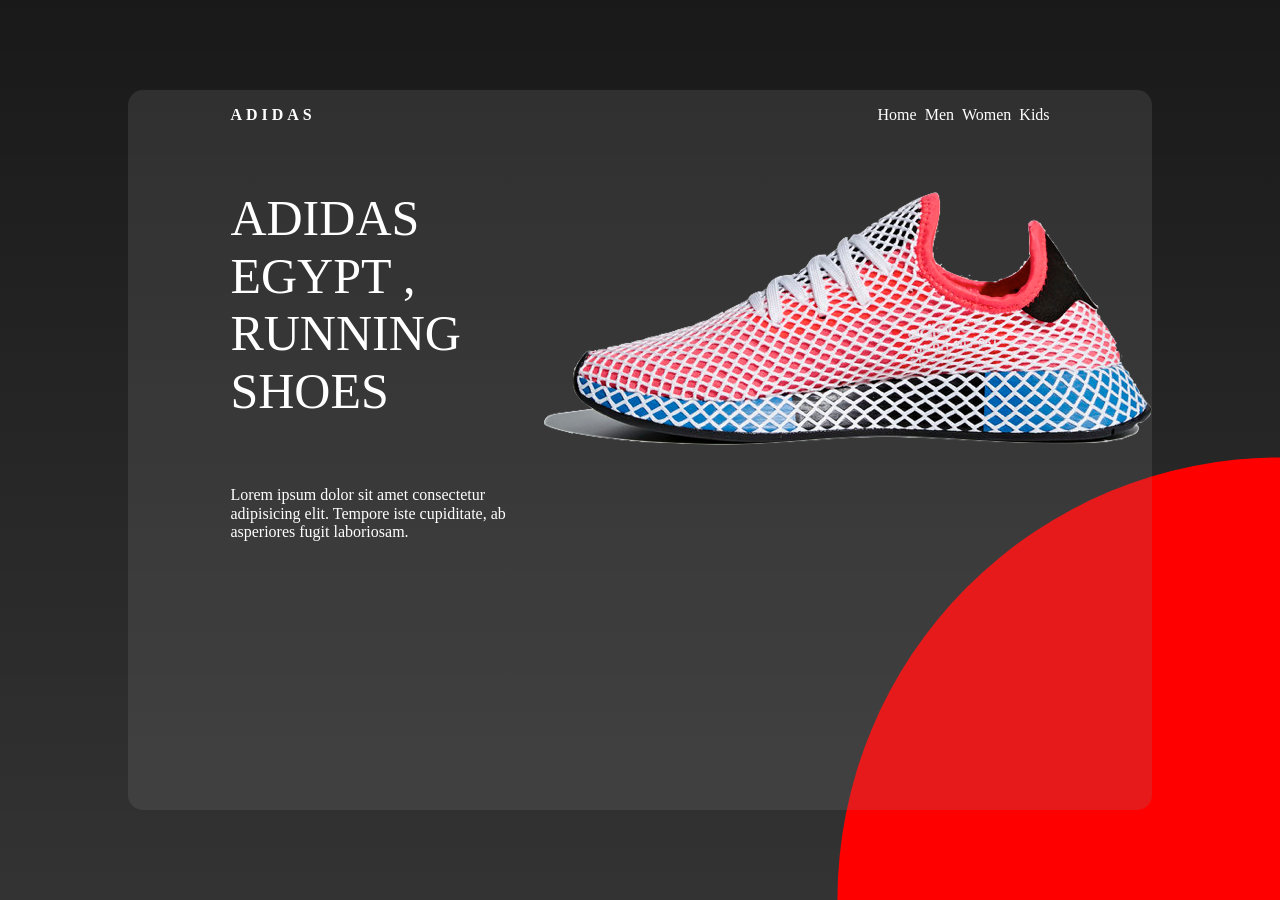
<file: Adiddas/index.html>
<!DOCTYPE html>
<html lang="en">
  <head>
    <meta charset="UTF-8" />
    <meta charset="description" content="Addidas Website" />
    <meta name="viewport" content="width=device-width, initial-scale=1.0" />

    <!-- Main Css File -->
    <link rel="stylesheet" href="css/index.css" />

    <!-- Normalize File -->
    <link rel="stylesheet" href="css/normalize.css" />

    <!-- Font File -->
    <link rel="stylesheet" href="css/all.min.css" />

    <title>Adidas</title>
  </head>
  <body>
    <div class="content">
      <div class="head">
        <div class="logo">adidas</div>
        <div class="items">
          <ul>
            <li><a href="#home">Home</a></li>
            <li><a href="#Men">Men</a></li>
            <li><a href="#Women">Women</a></li>
            <li><a href="#Kids">Kids</a></li>
          </ul>
        </div>
      </div>

      <div class="data">
        <p>adidas egypt , running shoes</p>
        <p>
          Lorem ipsum dolor sit amet consectetur adipisicing elit. Tempore iste
          cupiditate, ab asperiores fugit laboriosam.
        </p>
        <img src="images/shoes.png" alt="shoes image" />
      </div>
    </div>
  </body>
</html>
</file>
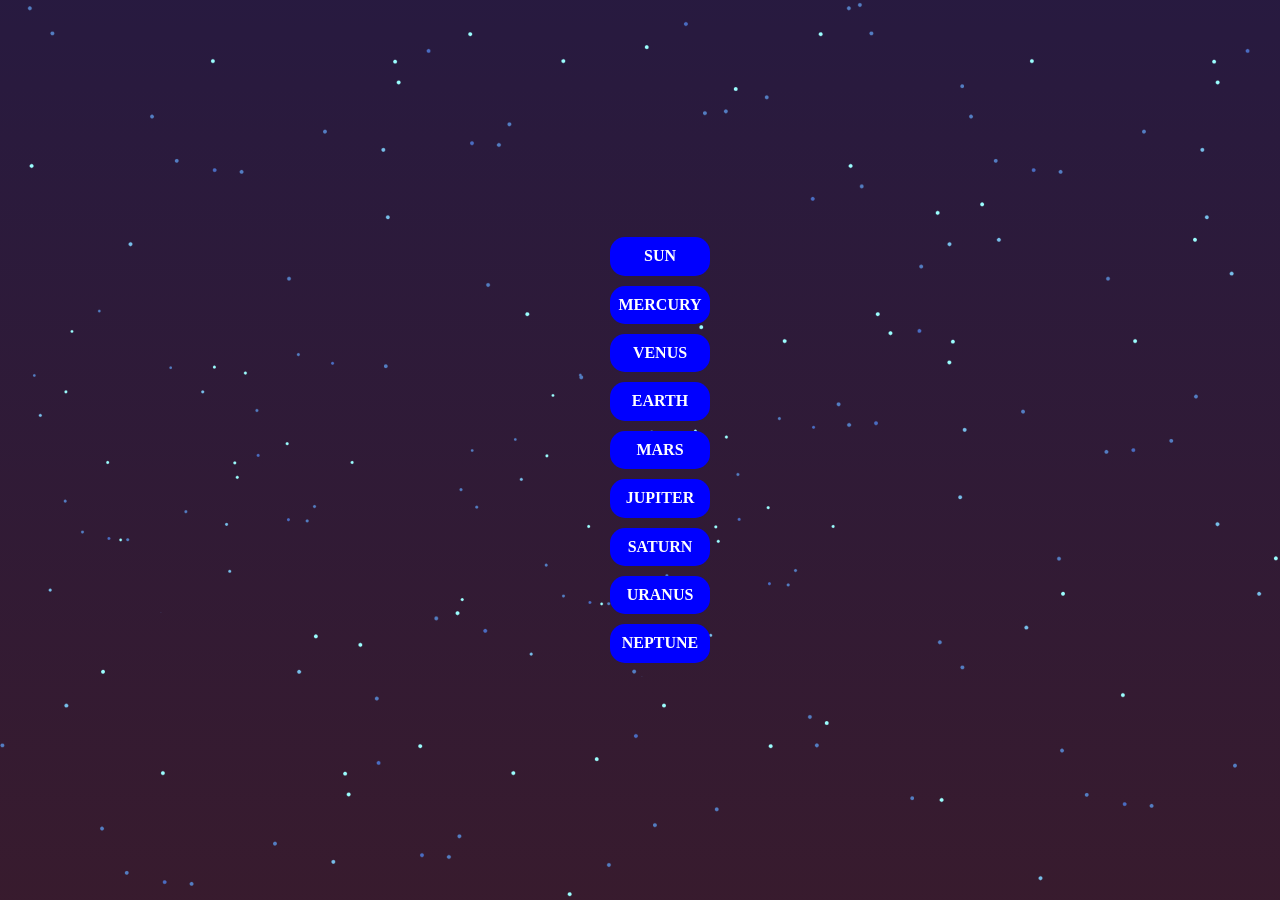
<file: Animated Menu/index.html>
<!DOCTYPE html>
<html lang="en">
  <head>
    <meta charset="UTF-8" />
    <meta name="viewport" content="width=device-width, initial-scale=1.0" />
    <meta name="description" content="Menu with description" />

    <!-- Main Css file -->
    <link rel="stylesheet" href="css/index.css" />

    <!-- Normalize File -->
    <link rel="stylesheet" href="css/normalize.css" />

    <!-- Font File -->
    <link rel="stylesheet" href="css/all.min.css" />

    <title>Menu</title>
  </head>
  <body>
    <div class="content">
      <ul class="planets">
        <li data-text="Sun">sun</li>
        <li data-text="Mercury">Mercury</li>
        <li data-text="Venus">Venus</li>
        <li data-text="Earth">Earth</li>
        <li data-text="Mars">Mars</li>
        <li data-text="Jupiter">Jupiter</li>
        <li data-text="Saturn">Saturn</li>
        <li data-text="Uranus">Uranus</li>
        <li data-text="Neptune">Neptune</li>
      </ul>
    </div>
  </body>
</html>
</file>
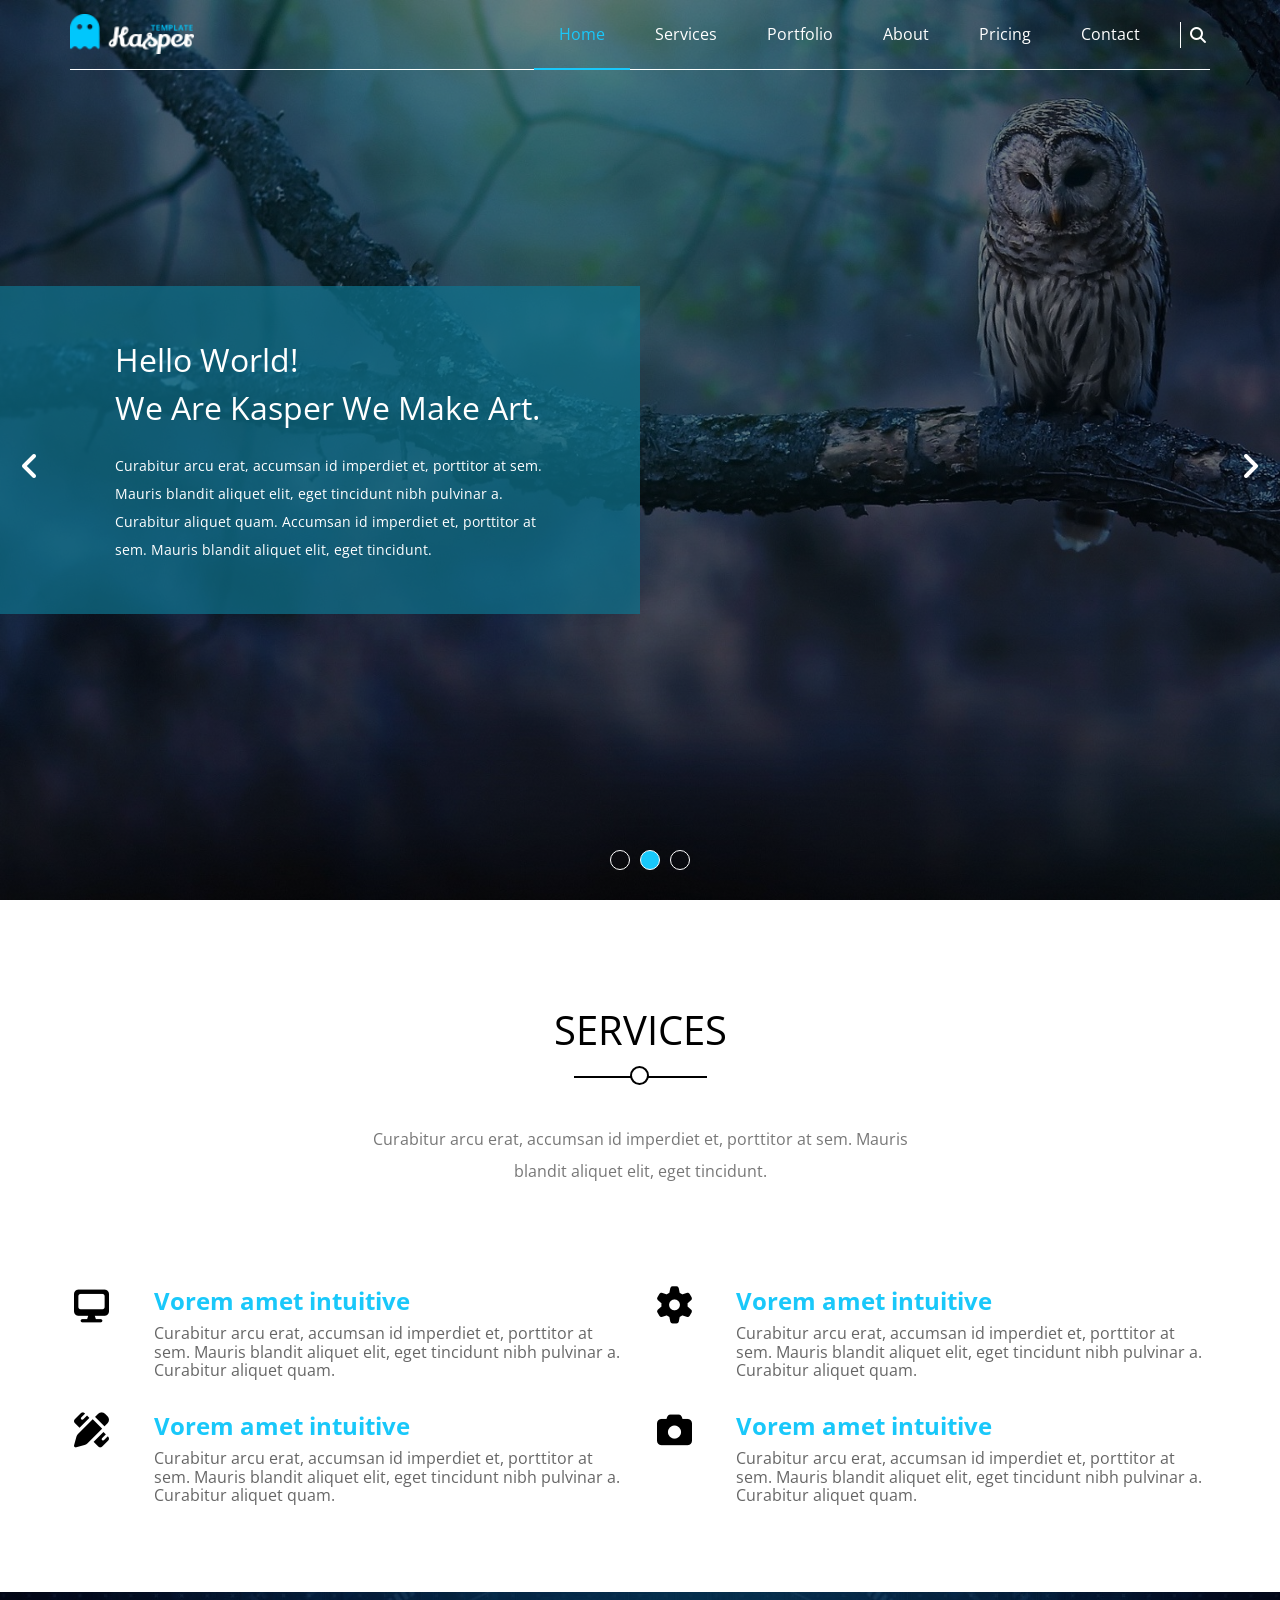
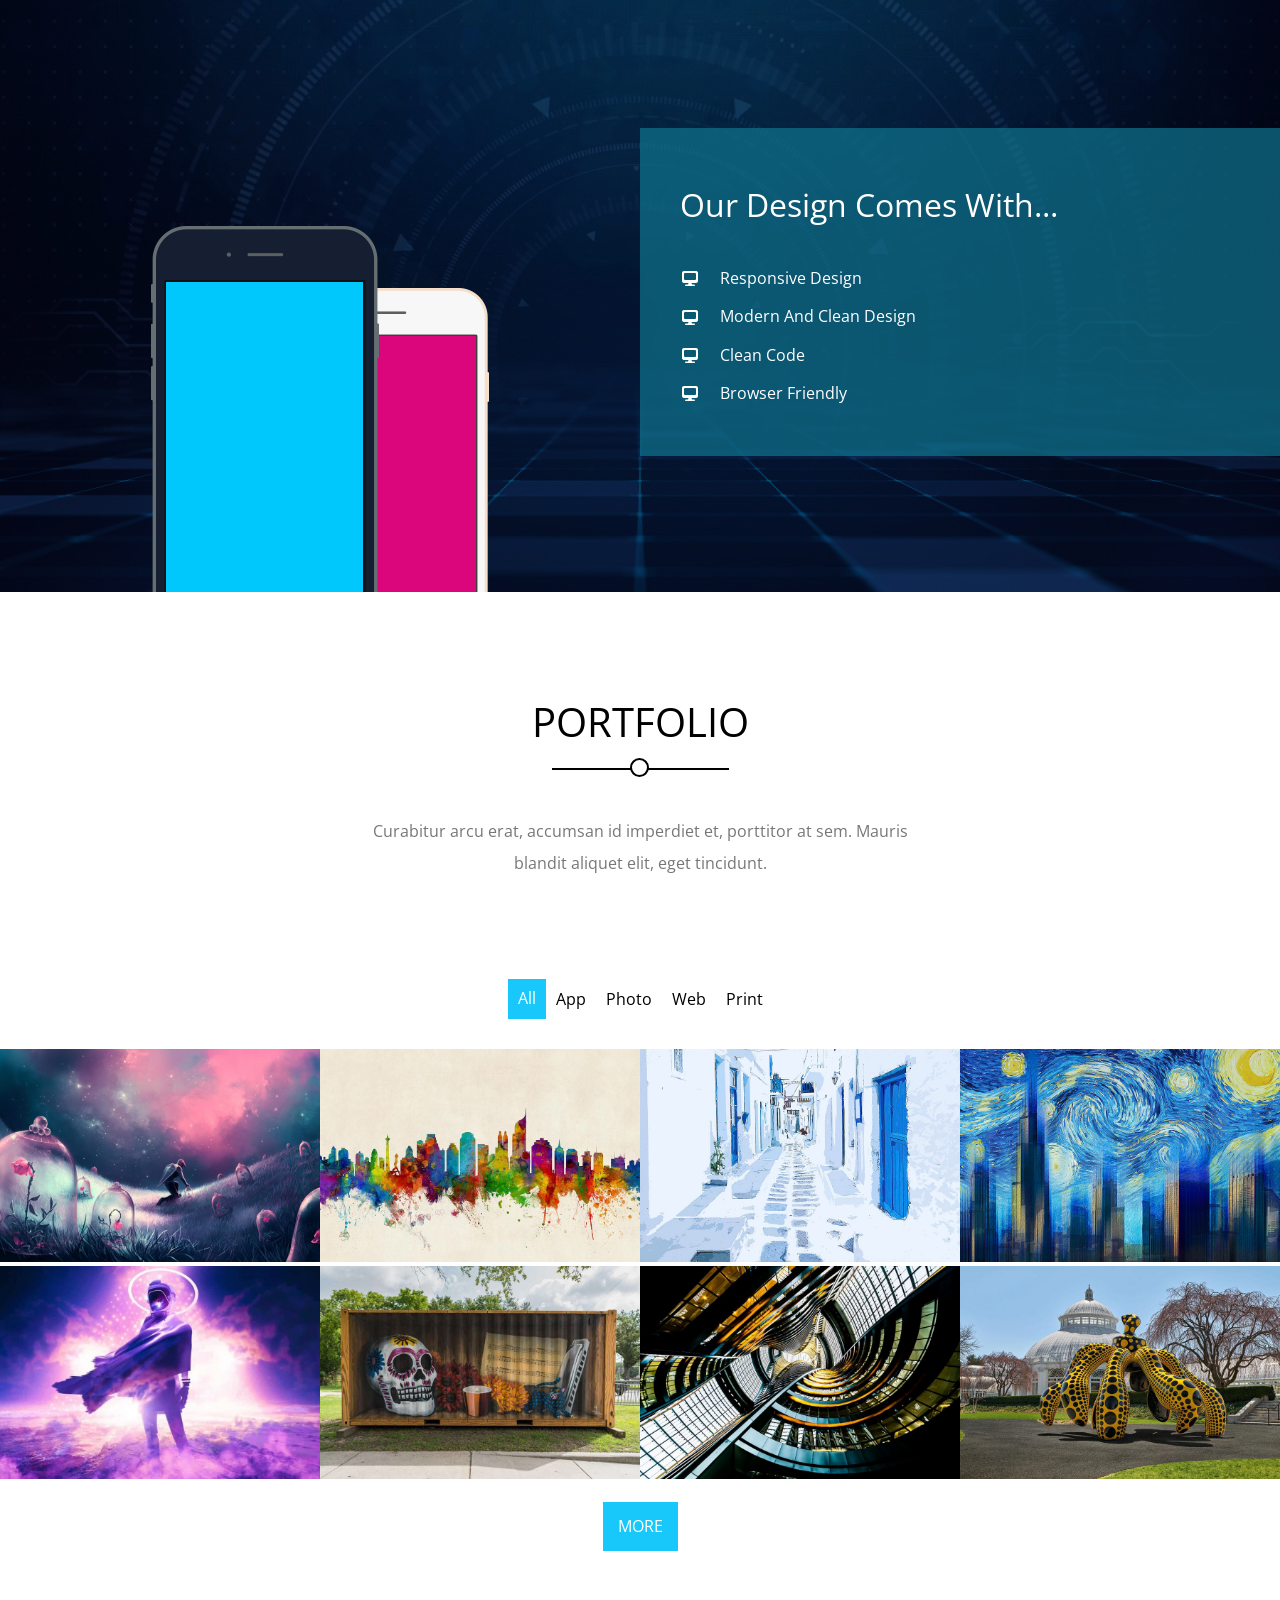
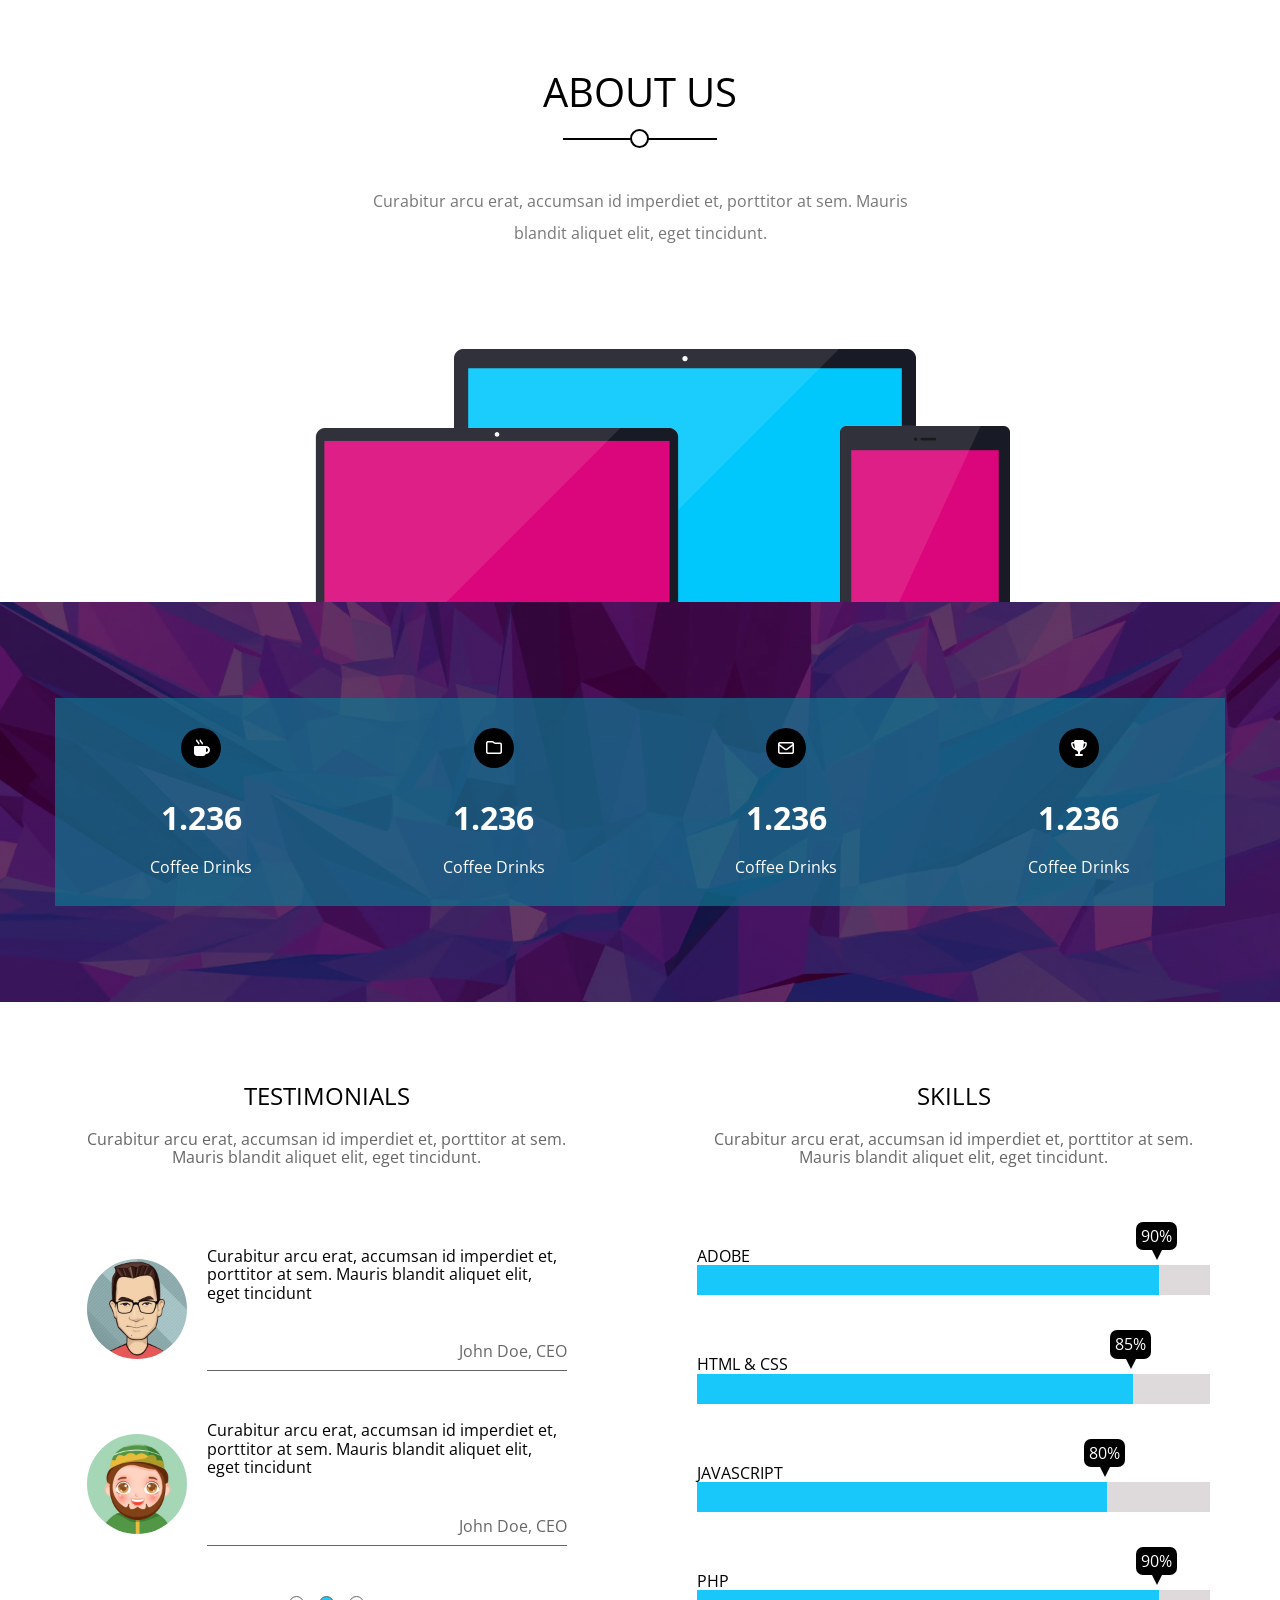
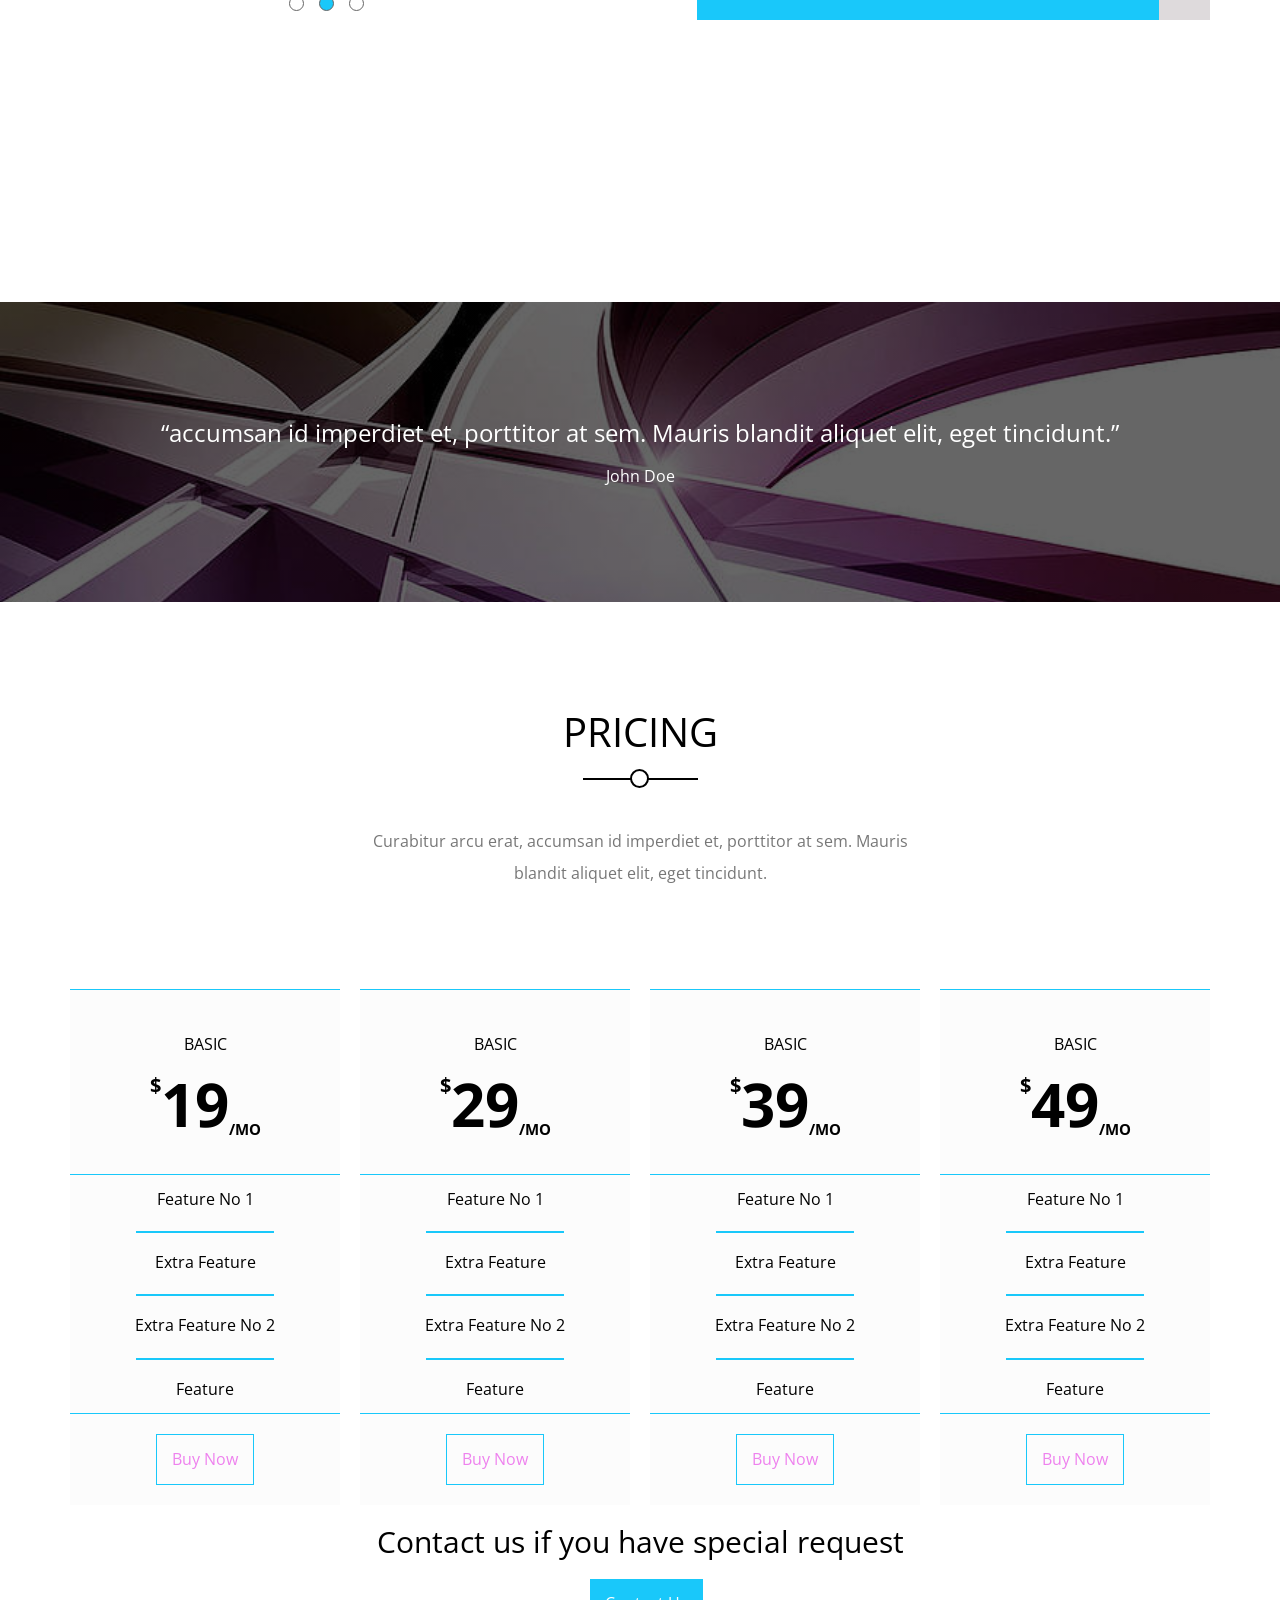
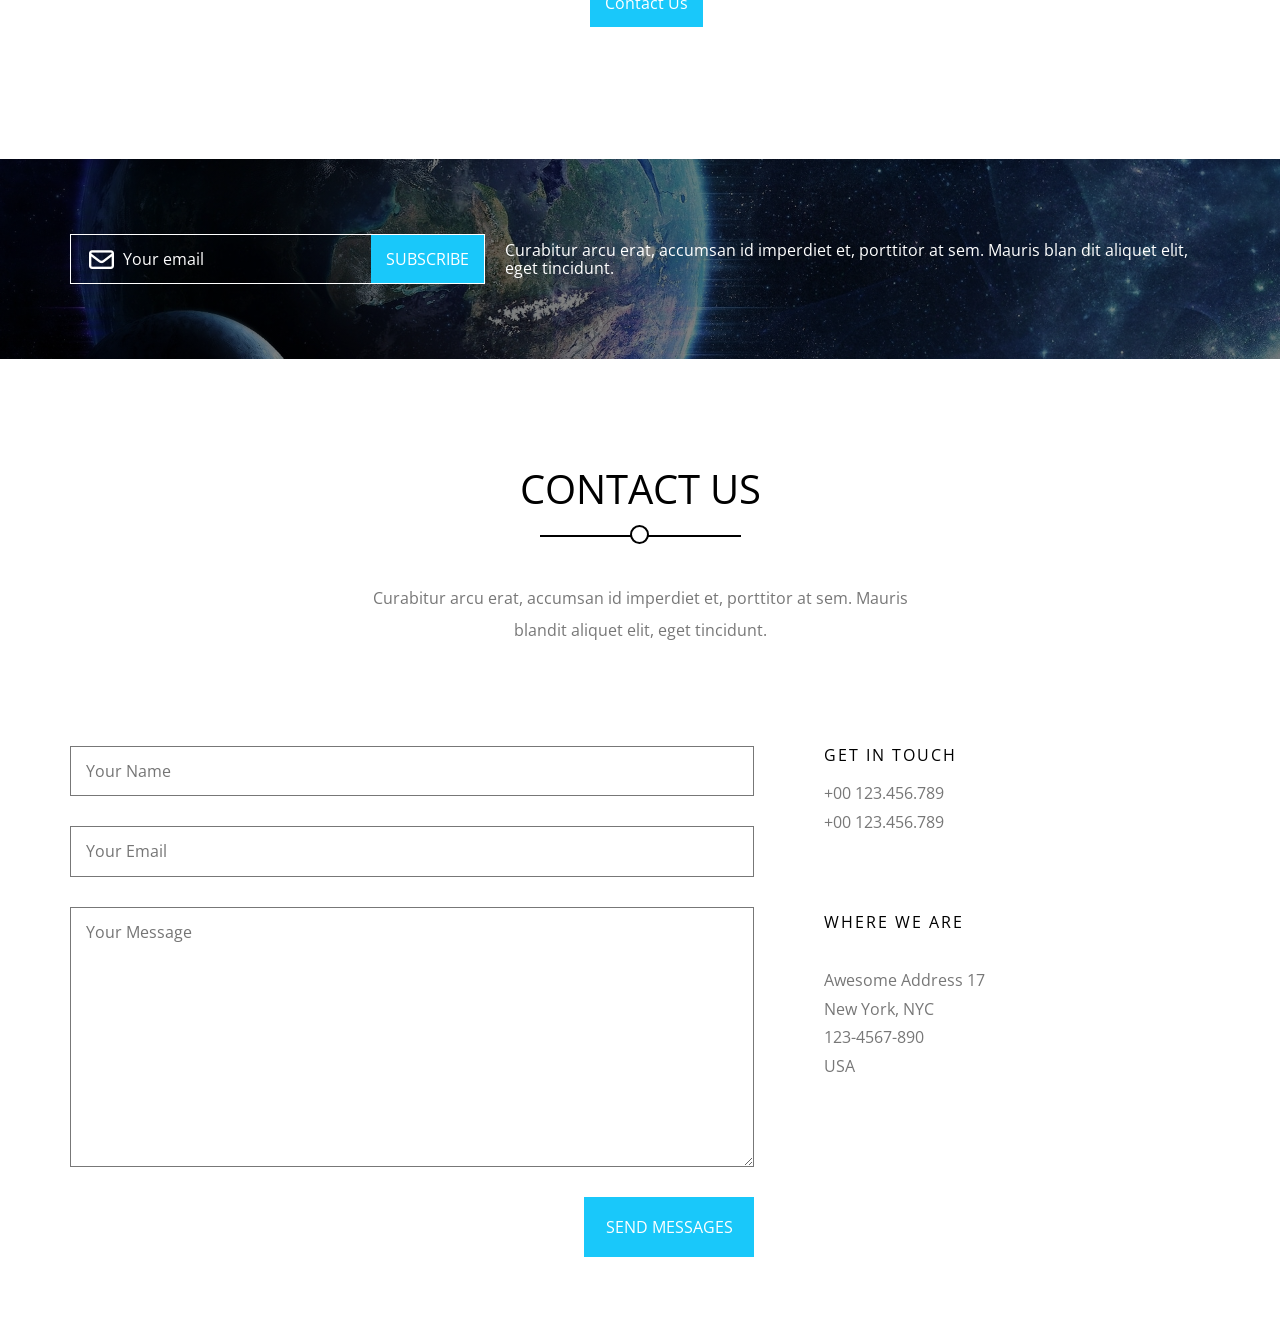
<file: Design 2/index.html>
<!doctype html>
<html lang="en">
<head>
    <meta charset="UTF-8">
    <meta name="viewport"
          content="width=device-width, user-scalable=no, initial-scale=1.0, maximum-scale=1.0, minimum-scale=1.0">
    <meta http-equiv="X-UA-Compatible" content="ie=edge">
    <title>Kasper</title>

    <!--main file-->
    <link rel="stylesheet" href="css/kasper.css">

    <!--normalize file-->
    <link rel="stylesheet" href="css/normalize.css">

    <!--icon file-->
    <link rel="stylesheet" href="css/all.min.css">

    <!--font file-->
    <link rel="preconnect" href="https://fonts.googleapis.com">
    <link rel="preconnect" href="https://fonts.gstatic.com" crossorigin>
    <link href="https://fonts.googleapis.com/css2?family=Cairo:wght@200..1000&family=Open+Sans:ital,wght@0,300..800;1,300..800&family=Playfair+Display+SC:ital,wght@0,400;0,700;0,900;1,400;1,700;1,900&family=Playfair+Display:ital,wght@0,400..900;1,400..900&family=Work+Sans:ital,wght@0,100..900;1,100..900&display=swap" rel="stylesheet">

</head>
<body>
    <header>
        <div class="container">
            <div class="image">
                <img src="images/logo.png" alt="logo">
            </div>
            <nav>
                <div class="toggle-menu">
                    <i class="fas fa-bars"></i>
                </div>

                <ul>
                    <li><a href="#" class="active">Home</a></li>
                    <li><a href="#">Services</a></li>
                    <li><a href="#">Portfolio</a></li>
                    <li><a href="#">About</a></li>
                    <li><a href="#">Pricing</a></li>
                    <li><a href="#">Contact</a></li>
                </ul>
                <div class="icon">
                    <i class="fas fa-search"></i>
                </div>
            </nav>
        </div>
    </header>

    <section class="landing">
        <div class="overlay">
            <div class="text">
                <h2>Hello World! <br>
                    We Are Kasper We Make Art.</h2>
                <p>Curabitur arcu erat, accumsan id imperdiet et, porttitor at sem. Mauris blandit aliquet elit, eget tincidunt nibh pulvinar a. Curabitur aliquet quam. Accumsan id imperdiet et, porttitor at sem. Mauris blandit aliquet elit, eget tincidunt.</p>
            </div>
        </div>
        <div class="change-background">
            <i class="fas fa-angle-left  fa-2x"></i>
            <i class="fas fa-angle-right  fa-2x"></i>
        </div>

        <ul class="icons">
            <li></li>
            <li class="active"></li>
            <li></li>
        </ul>
    </section>

    <section class="services">
        <div class="container">
            <div class="main-heading">
                <h1>Services</h1>
                <p>Curabitur arcu erat, accumsan id imperdiet et, porttitor at sem. Mauris blandit aliquet elit, eget tincidunt.</p>
            </div>
            <div class="services-content">
                <div class="serv">
                    <div class="icon">
                        <i class="fas fa-desktop fa-3x"></i>
                    </div>
                    <div class="text">
                        <h2>Vorem amet intuitive</h2>
                        <p>Curabitur arcu erat, accumsan id imperdiet et, porttitor at sem. Mauris blandit aliquet elit, eget tincidunt nibh pulvinar a. Curabitur aliquet quam.</p>
                    </div>
                </div>
                <div class="serv">
                    <div class="icon">
                        <i class="fas fa-cog fa-3x"></i>
                    </div>
                    <div class="text">
                        <h2>Vorem amet intuitive</h2>
                        <p>Curabitur arcu erat, accumsan id imperdiet et, porttitor at sem. Mauris blandit aliquet elit, eget tincidunt nibh pulvinar a. Curabitur aliquet quam.</p>
                    </div>
                </div>
                <div class="serv">
                    <div class="icon">
                        <i class="fas fa-pencil-ruler fa-3x"></i>
                    </div>
                    <div class="text">
                        <h2>Vorem amet intuitive</h2>
                        <p>Curabitur arcu erat, accumsan id imperdiet et, porttitor at sem. Mauris blandit aliquet elit, eget tincidunt nibh pulvinar a. Curabitur aliquet quam.</p>
                    </div>
                </div>
                <div class="serv">
                    <div class="icon">
                        <i class="fas fa-camera fa-3x"></i>
                    </div>
                    <div class="text">
                        <h2>Vorem amet intuitive</h2>
                        <p>Curabitur arcu erat, accumsan id imperdiet et, porttitor at sem. Mauris blandit aliquet elit, eget tincidunt nibh pulvinar a. Curabitur aliquet quam.</p>
                    </div>
                </div>
            </div>
        </div>
    </section>

    <section class="design">
        <div class="image">
            <img src="images/mobile.png" alt="image">
        </div>
        <div class="overlay">
            <div class="text">
                <h2>Our Design Comes With...</h2>
                <ul>
                    <li><i class="fas fa-desktop"></i>Responsive Design</li>
                    <li><i class="fas fa-desktop"></i>Modern And Clean Design</li>
                    <li><i class="fas fa-desktop"></i>Clean Code</li>
                    <li><i class="fas fa-desktop"></i>Browser Friendly</li>
                </ul>
            </div>
        </div>
    </section>

    <section class="Portfolio">
        <div class="main-heading">
            <h1>Portfolio</h1>
            <p>Curabitur arcu erat, accumsan id imperdiet et, porttitor at sem. Mauris blandit aliquet elit, eget tincidunt.</p>
        </div>

        <ul>
            <li class="active">All</li>
            <li>App</li>
            <li>Photo</li>
            <li>Web</li>
            <li>Print</li>
        </ul>

        <div class="Portfolio-images">
            <div class="box"><img src="images/shuffle-01.jpg" alt=""></div>
            <div class="box"><img src="images/shuffle-02.jpg" alt=""></div>
            <div class="box"><img src="images/shuffle-03.jpg" alt=""></div>
            <div class="box"><img src="images/shuffle-04.jpg" alt=""></div>
            <div class="box"><img src="images/shuffle-05.jpg" alt=""></div>
            <div class="box"><img src="images/shuffle-06.jpg" alt=""></div>
            <div class="box"><img src="images/shuffle-07.jpg" alt=""></div>
            <div class="box"><img src="images/shuffle-08.jpg" alt=""></div>
        </div>

        <button>More</button>
    </section>

    <section class="about">
        <div class="main-heading">
            <h1>About Us</h1>
            <p>Curabitur arcu erat, accumsan id imperdiet et, porttitor at sem. Mauris blandit aliquet elit, eget tincidunt.</p>
        </div>
        <div class="image">
            <img src="images/about.png" alt="about">
        </div>
    </section>

    <section class="Statistics">
        <div class="container">
            <div class="card">
                <div class="icon">
                    <i class="fas fa-mug-hot"></i>
                </div>
                <div class="text">
                    <h1>1.236</h1>
                    <p>Coffee Drinks</p>
                </div>
            </div>
            <div class="card">
                <div class="icon">
                    <i class="far fa-folder"></i>
                </div>
                <div class="text">
                    <h1>1.236</h1>
                    <p>Coffee Drinks</p>
                </div>
            </div>
            <div class="card">
                <div class="icon">
                    <i class="far fa-envelope"></i>
                </div>
                <div class="text">
                    <h1>1.236</h1>
                    <p>Coffee Drinks</p>
                </div>
            </div>
            <div class="card">
                <div class="icon">
                    <i class="fas fa-trophy"></i>
                </div>
                <div class="text">
                    <h1>1.236</h1>
                    <p>Coffee Drinks</p>
                </div>
            </div>
        </div>
    </section>

    <section class="skills">
        <div class="container">
            <div class="sk1">
                <div class="text">
                    <h2>Testimonials</h2>
                    <p>Curabitur arcu erat, accumsan id imperdiet et, porttitor at sem. Mauris blandit aliquet elit, eget tincidunt.</p>
                </div>
                <div class="profile">
                    <div class="image">
                        <img src="images/skills-01.jpg" alt="">
                    </div>
                    <div class="text">
                        <h2>Curabitur arcu erat, accumsan id imperdiet et, porttitor at sem. Mauris blandit aliquet elit, eget tincidunt</h2>
                        <p>John Doe, CEO</p>
                    </div>
                </div>
                <div class="profile">
                    <div class="image">
                        <img src="images/skills-02.jpg" alt="">
                    </div>
                    <div class="text">
                        <h2>Curabitur arcu erat, accumsan id imperdiet et, porttitor at sem. Mauris blandit aliquet elit, eget tincidunt</h2>
                        <p>John Doe, CEO</p>
                    </div>
                </div>
                <ul>
                    <li></li>
                    <li class="active"></li>
                    <li></li>
                </ul>
            </div>
            <div class="sk2">
                <div class="text">
                    <h2>Skills</h2>
                    <p>Curabitur arcu erat, accumsan id imperdiet et, porttitor at sem. Mauris blandit aliquet elit, eget tincidunt.</p>
                </div>
                <div class="scores">
                    <div class="score1">
                        <p>Adobe</p>
                        <span></span>
                    </div>
                    <div class="score2">
                        <p>Html & Css</p>
                        <span></span>
                    </div>
                    <div class="score3">
                        <p>JavaScript</p>
                        <span></span>
                    </div>
                    <div class="score4">
                        <p>PHP</p>
                        <span></span>
                    </div>
                </div>
            </div>
        </div>
    </section>

    <section class="quote">
        <div class="container">
            <q>accumsan id imperdiet et, porttitor at sem. Mauris blandit aliquet elit, eget tincidunt.</q>
            <p>John Doe</p>
        </div>
    </section>

    <section class="pricing">
        <div class="container">
            <div class="main-heading">
                <h1>Pricing</h1>
                <p>Curabitur arcu erat, accumsan id imperdiet et, porttitor at sem. Mauris blandit aliquet elit, eget tincidunt.</p>
            </div>
            <div class="cards">
                <div class="card">
                    <div class="c1">
                        <p>BASIC</p>
                        <div class="t1"><span>$</span><span>19</span> /MO</div>
                    </div>
                    <div class="c2">
                        <p>Feature No 1</p>
                        <p>Extra Feature</p>
                        <p>Extra Feature No 2</p>
                        <p>Feature</p>
                    </div>
                    <button>Buy Now</button>
                </div>
                <div class="card">
                    <div class="c1">
                        <p>BASIC</p>
                        <div class="t1"><span>$</span><span>29</span> /MO</div>
                    </div>
                    <div class="c2">
                        <p>Feature No 1</p>
                        <p>Extra Feature</p>
                        <p>Extra Feature No 2</p>
                        <p>Feature</p>
                    </div>
                    <button>Buy Now</button>
                </div>
                <div class="card">
                    <div class="c1">
                        <p>BASIC</p>
                        <div class="t1"><span>$</span><span>39</span> /MO</div>
                    </div>
                    <div class="c2">
                        <p>Feature No 1</p>
                        <p>Extra Feature</p>
                        <p>Extra Feature No 2</p>
                        <p>Feature</p>
                    </div>
                    <button>Buy Now</button>
                </div>
                <div class="card">
                    <div class="c1">
                        <p>BASIC</p>
                        <div class="t1"><span>$</span><span>49</span> /MO</div>
                    </div>
                    <div class="c2">
                        <p>Feature No 1</p>
                        <p>Extra Feature</p>
                        <p>Extra Feature No 2</p>
                        <p>Feature</p>
                    </div>
                    <button>Buy Now</button>
                </div>
            </div>
            <p>Contact us if you have special request</p>
            <button>Contact Us</button>
        </div>
    </section>

    <section class="subscribe">
        <div class="container">
                <form>
                    <i class="fa-regular fa-envelope"></i>
                    <input type="email" placeholder="Your email">
                    <button>Subscribe</button>
                </form>

                <p>Curabitur arcu erat, accumsan id imperdiet et, porttitor at sem. Mauris blan dit aliquet elit, eget tincidunt.</p>
        </div>
    </section>

    <section class="contact">
        <div class="main-heading">
            <h1>Contact Us</h1>
            <p>Curabitur arcu erat, accumsan id imperdiet et, porttitor at sem. Mauris blandit aliquet elit, eget tincidunt.</p>
        </div>
        <div class="container">

            <div>
                <form>
                    <input type="text" placeholder="Your Name">
                    <input type="email" placeholder="Your Email">
                    <textarea placeholder="Your Message"></textarea>
                    <button>SEND MESSAGES</button>
                </form>
                <div class="text">
                        <div class="t1">
                            <p>GET IN TOUCH</p>
                            <p>+00 123.456.789</p>
                            <p>+00 123.456.789</p>
                        </div>
                        <div class="t2">
                            <p>WHERE WE ARE</p>
                            <p>Awesome Address 17</p>
                            <p>New York, NYC</p>
                            <p>123-4567-890</p>
                            <p>USA</p>
                        </div>
                </div>
            </div>
        </div>
    </section>

</body>
</html>
</file>
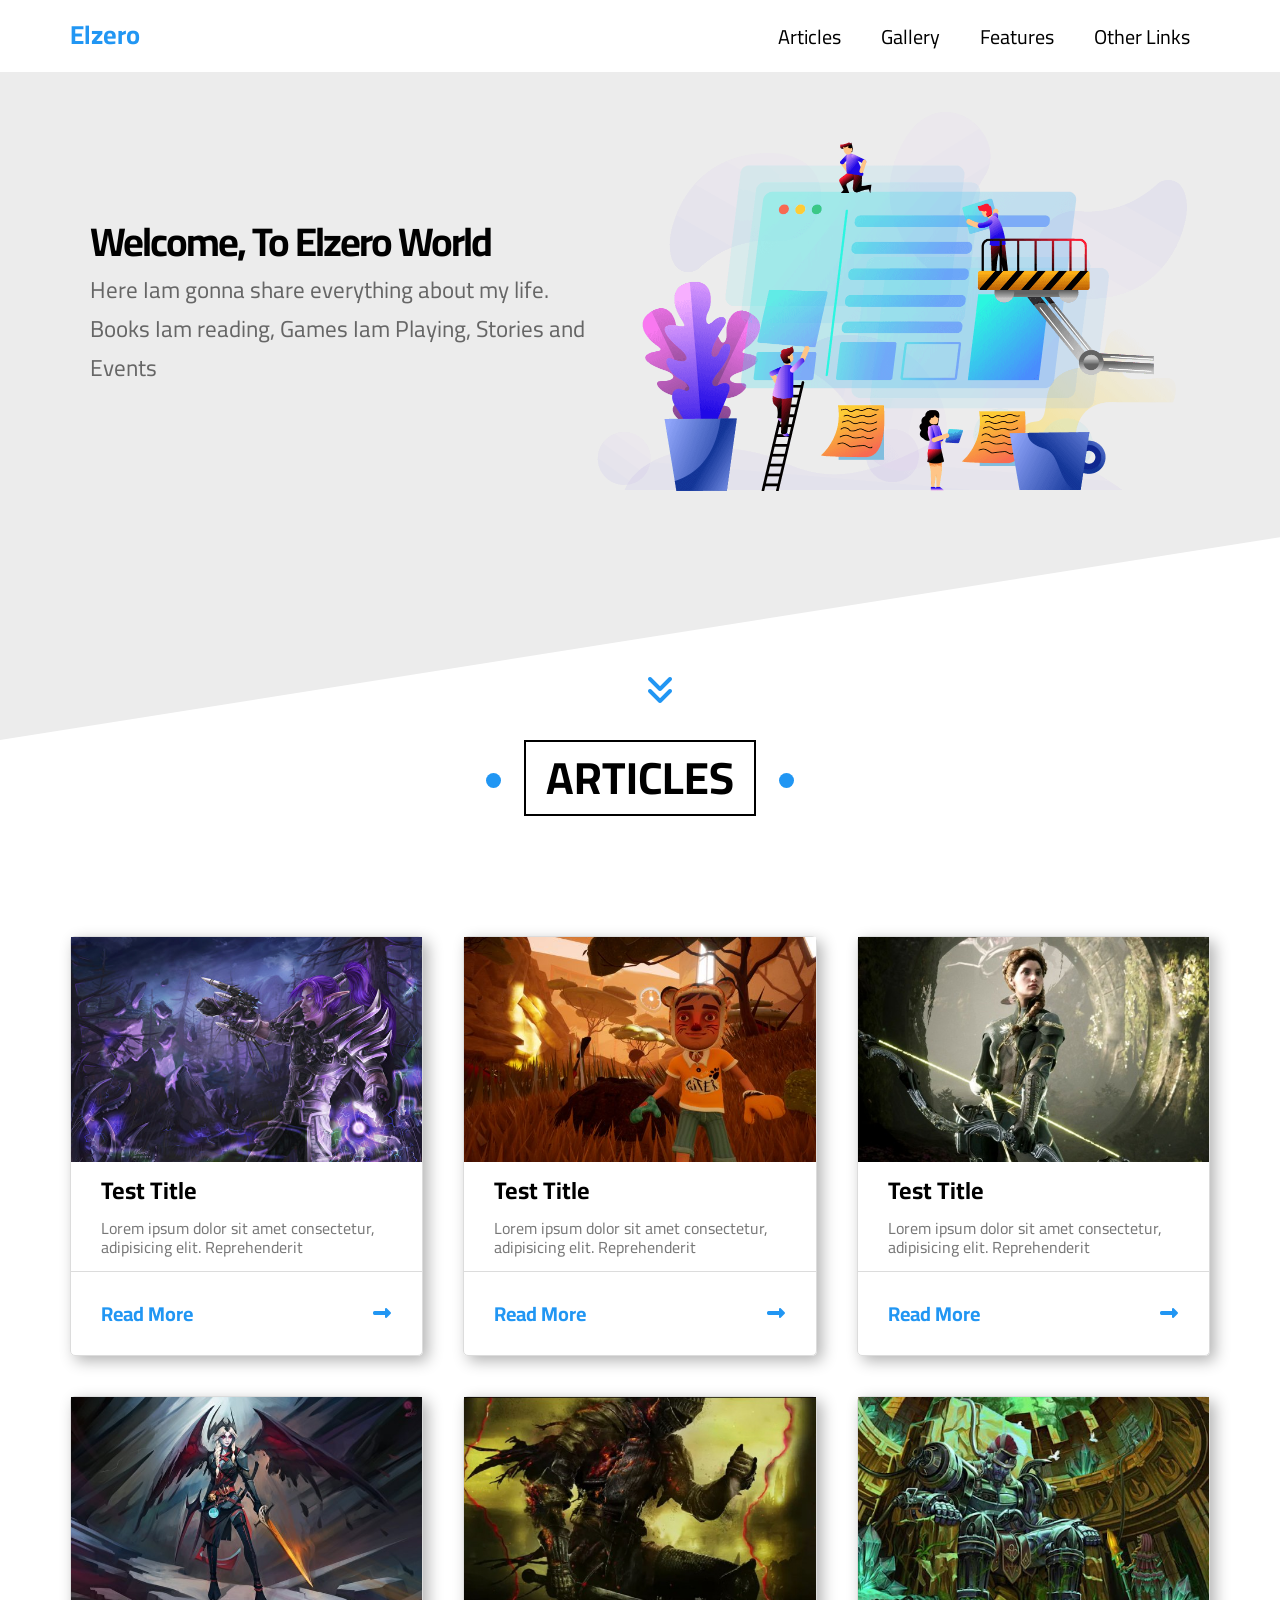
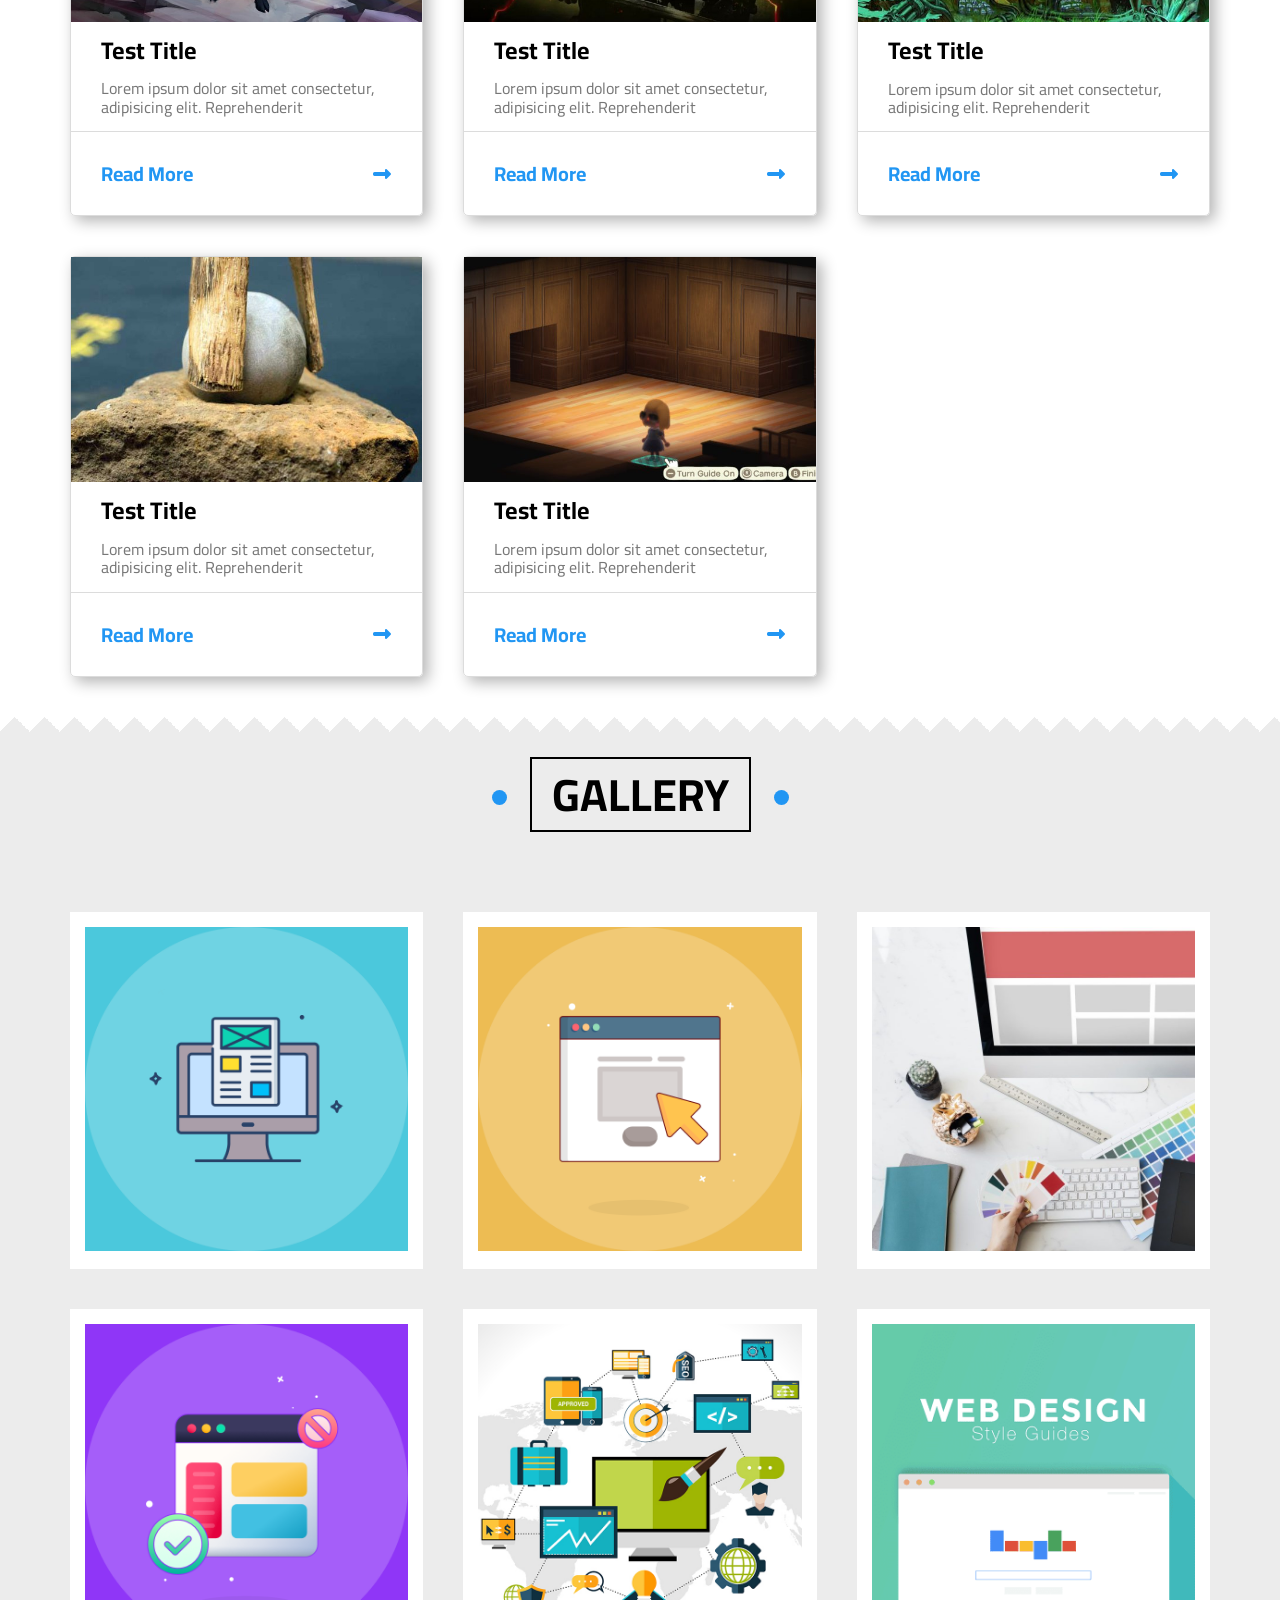
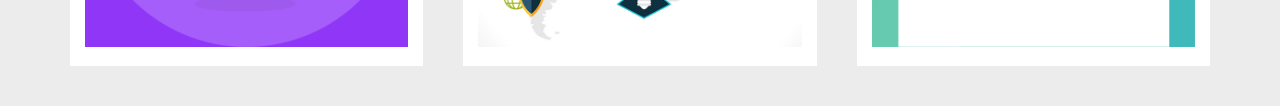
<file: Design 3/index.html>
<!doctype html>
<html lang="en">
<head>
    <meta charset="UTF-8">
    <meta name="viewport"
          content="width=device-width, user-scalable=no, initial-scale=1.0, maximum-scale=1.0, minimum-scale=1.0">
    <meta http-equiv="X-UA-Compatible" content="ie=edge">
    <title>Elzero</title>

    <!--font link-->
    <link rel="preconnect" href="https://fonts.googleapis.com">
    <link rel="preconnect" href="https://fonts.gstatic.com" crossorigin>
    <link href="https://fonts.googleapis.com/css2?family=Cairo:wght@200..1000&family=Open+Sans:ital,wght@0,300..800;1,300..800&family=Playfair+Display+SC:ital,wght@0,400;0,700;0,900;1,400;1,700;1,900&family=Playfair+Display:ital,wght@0,400..900;1,400..900&family=Work+Sans:ital,wght@0,100..900;1,100..900&display=swap" rel="stylesheet">
    <!--main file-->
    <link rel="stylesheet" href="css/Elzero.css">

    <!--normalize file-->
    <link rel="stylesheet" href="css/normalize.css">

    <!--icons file-->
    <link rel="stylesheet" href="css/all.min.css">
</head>
<body>
    <header>
        <div class="container">
            <a href="#">Elzero</a>
            <nav>
                <ul>
                    <li><a href="#">Articles</a></li>
                    <li><a href="#">Gallery</a></li>
                    <li><a href="#">Features</a></li>
                    <li><a href="#">Other Links</a></li>
                </ul>

            </nav>
        </div>
    </header>

    <section class="landing">
        <div class="container">
            <div class="landing-text">
                <h1>Welcome, To Elzero World</h1>
                <p>Here Iam gonna share everything about my life. Books Iam reading, Games Iam Playing, Stories and Events</p>
            </div>
            <div class="landing-image">
                <img src="images/landing-image.png" alt="landing-image">
            </div>
            <div class="landing-icon">
                <i class="fas fa-angle-double-down fa-2x"></i>
            </div>
        </div>
    </section>

    <section class="Articles">
        <div class="container">
            <div class="special-heading">
                <h2>Articles</h2>
            </div>
            <div class="cards">
                <div class="card">
                    <img src="images/cat-01.jpg" alt="">
                    <h2>Test Title</h2>
                    <p>Lorem ipsum dolor sit amet consectetur, adipisicing elit. Reprehenderit</p>
                    <div class="read">
                        <a href="#">Read More</a>
                        <div class="icon">
                            <i class="fas fa-long-arrow-alt-right"></i>
                        </div>
                    </div>
                </div>
                <div class="card">
                    <img src="images/cat-02.jpg" alt="">
                    <h2>Test Title</h2>
                    <p>Lorem ipsum dolor sit amet consectetur, adipisicing elit. Reprehenderit</p>
                    <div class="read">
                        <a href="#">Read More</a>
                        <div class="icon">
                            <i class="fas fa-long-arrow-alt-right"></i>
                        </div>
                    </div>
                </div>
                <div class="card">
                    <img src="images/cat-03.jpg" alt="">
                    <h2>Test Title</h2>
                    <p>Lorem ipsum dolor sit amet consectetur, adipisicing elit. Reprehenderit</p>
                    <div class="read">
                        <a href="#">Read More</a>
                        <div class="icon">
                            <i class="fas fa-long-arrow-alt-right"></i>
                        </div>
                    </div>
                </div>
                <div class="card">
                    <img src="images/cat-04.jpg" alt="">
                    <h2>Test Title</h2>
                    <p>Lorem ipsum dolor sit amet consectetur, adipisicing elit. Reprehenderit</p>
                    <div class="read">
                        <a href="#">Read More</a>
                        <div class="icon">
                            <i class="fas fa-long-arrow-alt-right"></i>
                        </div>
                    </div>
                </div>
                <div class="card">
                    <img src="images/cat-05.jpg" alt="">
                    <h2>Test Title</h2>
                    <p>Lorem ipsum dolor sit amet consectetur, adipisicing elit. Reprehenderit</p>
                    <div class="read">
                        <a href="#">Read More</a>
                        <div class="icon">
                            <i class="fas fa-long-arrow-alt-right"></i>
                        </div>
                    </div>
                </div>
                <div class="card">
                    <img src="images/cat-06.jpg" alt="">
                    <h2>Test Title</h2>
                    <p>Lorem ipsum dolor sit amet consectetur, adipisicing elit. Reprehenderit</p>
                    <div class="read">
                        <a href="#">Read More</a>
                        <div class="icon">
                            <i class="fas fa-long-arrow-alt-right"></i>
                        </div>
                    </div>
                </div>

                <div class="card">
                    <img src="images/cat-07.jpg" alt="">
                    <h2>Test Title</h2>
                    <p>Lorem ipsum dolor sit amet consectetur, adipisicing elit. Reprehenderit</p>
                    <div class="read">
                        <a href="#">Read More</a>
                        <div class="icon">
                            <i class="fas fa-long-arrow-alt-right"></i>
                        </div>
                    </div>
                </div>

                <div class="card">
                    <img src="images/cat-08.jpg" alt="">
                    <h2>Test Title</h2>
                    <p>Lorem ipsum dolor sit amet consectetur, adipisicing elit. Reprehenderit</p>
                    <div class="read">
                        <a href="#">Read More</a>
                        <div class="icon">
                            <i class="fas fa-long-arrow-alt-right"></i>
                        </div>
                    </div>
                </div>
            </div>
        </div>
    </section>

    <section class="gallery">
        <div class="container">
            <div class="special-heading">
                <h2>Gallery</h2>
            </div>
            <div class="images">
                <div class="image">
                    <div class="effect">
                        <img src="images/gallery-01.png" alt="">
                    </div>

                </div>
                <div class="image">
                    <div class="effect">
                        <img src="images/gallery-02.png" alt="">
                    </div>
                </div>
                <div class="image">
                    <div class="effect">
                        <img src="images/gallery-03.jpg" alt="">
                    </div>
                </div>
                <div class="image">
                    <div class="effect">
                        <img src="images/gallery-04.png" alt="">
                    </div>
                </div>
                <div class="image">
                    <div class="effect">
                        <img src="images/gallery-05.jpg" alt="">
                    </div>
                </div>
                <div class="image">
                    <div class="effect">
                        <img src="images/gallery-06.png" alt="">
                    </div>
                </div>
            </div>
        </div>
    </section>
</body>
</html>
</file>
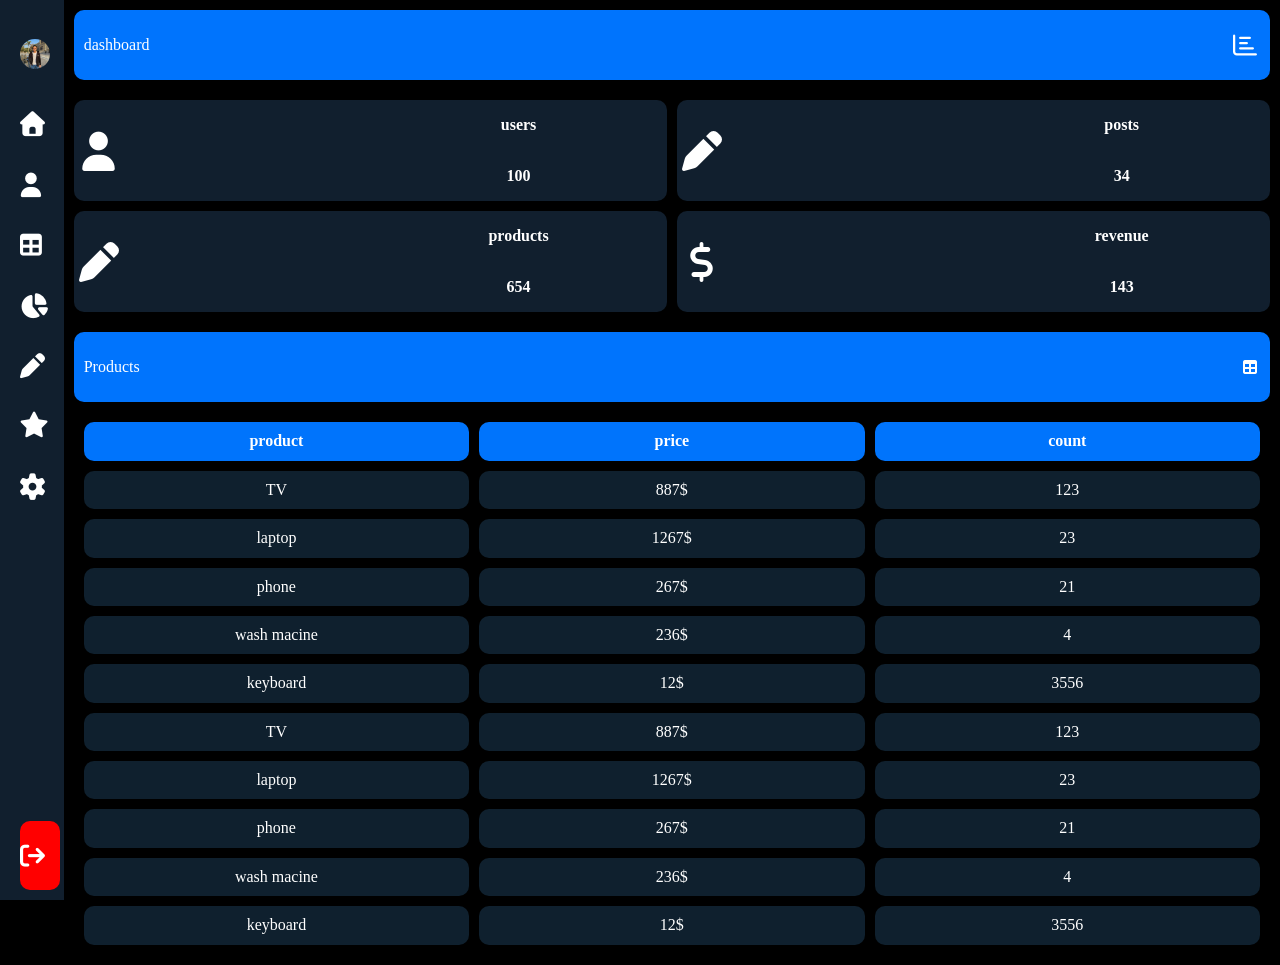
<file: Menu/index.html>
<!DOCTYPE html>
<html lang="en">
  <head>
    <meta charset="UTF-8" />
    <meta name="viewport" content="width=device-width, initial-scale=1.0" />
    <title>Template one</title>
    <!-- main css -->
    <link rel="stylesheet" href="css/index.css" />
    <!-- normalize -->
    <link rel="stylesheet" href="css/normalize.css" />
    <!-- Font Awesome -->
    <link rel="stylesheet" href="css/all.min.css" />
  </head>
  <body>
    <div class="menu">
      <div class="profile">
        <img src="images/Joe Amin.jpg" alt="Joe image" />
        <p>Yousef Amin</p>
      </div>
      <a href="#dashboard">
        <i class="fa-solid fa-house"></i>
        <p>dashboard</p>
      </a>
      <a href="#clients">
        <i class="fa-solid fa-user"></i>
        <p>clients</p>
      </a>
      <a href="#products">
        <i class="fa-solid fa-table"></i>
        <p>products</p>
      </a>
      <a href="#charts">
        <i class="fa-solid fa-chart-pie"></i>
        <p>charts</p>
      </a>
      <a href="#posts">
        <i class="fa-solid fa-pen"></i>
        <p>posts</p>
      </a>
      <a href="#favorite">
        <i class="fa-solid fa-star"></i>
        <p>favorite</p>
      </a>
      <a href="#settings">
        <i class="fa-solid fa-gear"></i>
        <p>settings</p>
      </a>
      <a class="log-out" href="#log-out">
        <i class="fa-solid fa-arrow-right-from-bracket"></i>
        <p>Log Out</p>
      </a>
    </div>

    <div class="content">
      <div class="header">
        <p>dashboard</p>
        <i class="fa-regular fa-chart-bar"></i>
      </div>
      <div class="items">
        <div class="users">
          <i class="fa-solid fa-user"></i>
          <p class="p1">users</p>
          <p class="p2">100</p>
        </div>

        <div class="posts">
          <i class="fa-solid fa-pen"></i>
          <p class="p1">posts</p>
          <p class="p2">34</p>
        </div>

        <div class="products">
          <i class="fa-solid fa-pen"></i>
          <p class="p1">products</p>
          <p class="p2">654</p>
        </div>

        <div class="revenue">
          <i class="fa-solid fa-dollar-sign"></i>
          <p class="p1">revenue</p>
          <p class="p2">143</p>
        </div>
      </div>

      <div class="product">
        <p>Products</p>
        <i class="fa-solid fa-table"></i>
      </div>

      <div class="elements">
        <div class="head">product</div>
        <div class="head">price</div>
        <div class="head">count</div>

        <div>TV</div>
        <div class="price">887$</div>
        <div class="count">123</div>

        <div>laptop</div>
        <div class="price">1267$</div>
        <div class="count">23</div>

        <div>phone</div>
        <div class="price">267$</div>
        <div class="count">21</div>

        <div>wash macine</div>
        <div class="price">236$</div>
        <div class="count">4</div>

        <div>keyboard</div>
        <div class="price">12$</div>
        <div class="count">3556</div>

        <div>TV</div>
        <div class="price">887$</div>
        <div class="count">123</div>

        <div>laptop</div>
        <div class="price">1267$</div>
        <div class="count">23</div>

        <div>phone</div>
        <div class="price">267$</div>
        <div class="count">21</div>

        <div>wash macine</div>
        <div class="price">236$</div>
        <div class="count">4</div>

        <div>keyboard</div>
        <div class="price">12$</div>
        <div class="count">3556</div>
      </div>
    </div>
  </body>
</html>
</file>
<file: Adiddas/css/index.css>
* {
  -webkit-box-sizing: border-box;
  -moz-box-sizing: border-box;
  box-sizing: border-box;
}

body {
  height: 100vh;
  background-image: linear-gradient(
    to bottom,
    rgba(0, 0, 0, 0.9),
    rgba(0, 0, 0, 0.8)
  );

  display: flex;
  justify-content: center;
  align-items: center;

  color: white;

  position: relative;
}

body::after {
  content: "";
  width: 100%;
  height: 100%;
  background-color: red;
  position: absolute;
  clip-path: circle(40% at right bottom);
  z-index: -1;
}

.content {
  width: 80%;
  height: 80%;

  background-color: rgba(128, 128, 128, 0.2);

  border-radius: 15px;

  display: flex;
  flex-direction: column;
  justify-content: space-between;
  align-items: center;
}

.head {
  width: 80%;

  display: flex;
  justify-content: space-between;
  align-items: center;

  margin: auto;
}

.logo {
  font-weight: bold;
  text-transform: uppercase;
  letter-spacing: 4px;
}

.items ul {
  list-style: none;
  display: flex;
  align-items: center;
  gap: 8px;
}

ul li a {
  text-decoration: none;
  color: white;
}

.data {
  height: 100%;
  width: 80%;

  display: flex;
  flex-direction: column;
  align-content: space-between;
  flex-wrap: wrap;

  margin: auto;
}

.data p:nth-child(1) {
  width: 50px;
  font-size: 50px;
  text-transform: uppercase;

  display: flex;
  flex-wrap: wrap;
  flex-direction: column;
}

.data p:nth-child(2) {
  width: 300px;

  display: flex;
  flex-wrap: wrap;
  flex-direction: column;
}
</file>
<file: Animated Menu/css/index.css>
* {
  -webkit-box-sizing: border-box;
  -moz-box-sizing: border-box;
  box-sizing: border-box;
}

body {
  height: 100vh;
  background-image: linear-gradient(to bottom, #0f002a, #210116),
    url("../images/stars1.png");

  background-color: rgba(255, 255, 255, 0.1);
  background-blend-mode: lighten;
}

.content {
  width: 100%;
  height: 100%;

  padding: 10px;

  display: flex;
  flex-direction: column;
  justify-content: center;
  align-items: center;
  gap: 20px;
}

.content div {
  width: 100px;

  background-color: blue;
  color: white;

  padding: 10px;

  display: flex;
  justify-content: center;
  align-items: center;

  border-radius: 10px;

  text-transform: uppercase;
  font-weight: bold;
}

.content ul {
  list-style: none;
}

.content ul li {
  width: 100px;

  background-color: blue;
  color: white;

  padding: 10px;
  margin: 10px;

  display: flex;
  flex-direction: column;
  align-items: center;
  gap: 20px;

  border-radius: 15px;

  text-transform: uppercase;
  font-weight: bold;
  transition: 1s;

  position: relative;
}

.content ul:hover li {
  opacity: 0;
}

.content ul li:hover {
  opacity: 1;
  background-color: blueviolet;
  transform: scale(1.5);
}

.content ul li:nth-child(-n + 5):hover::after {
  content: attr(data-text);
  transform: scale(5);
  font-weight: bold;
  text-transform: uppercase;
  position: absolute;
  top: 150px;
}

ul li:nth-last-child(-n + 4):hover::after {
  content: attr(data-text);
  transform: scale(5);
  font-weight: bold;
  text-transform: uppercase;
  position: absolute;
  bottom: 150px;
}
</file>
<file: Design 2/css/kasper.css>
/*start vars*/
:root {
    --main-color: #19c8fa;
    --transparent-color: rgb(15 116 143 / 70%);
    --section-padding: 80px;
}
/*end vars*/

/*start global rule*/
*{
    box-sizing: border-box;
    -webkit-box-sizing: border-box;
    -moz-box-sizing: border-box;
    margin: 0;
    padding: 0;
}
body{
    font-family: "Open Sans", sans-serif;
}

.container{
    margin-left: auto;
    margin-right: auto;
    background-color: white;
    padding-left: 15px;
    padding-right: 15px;
}

/*small screens*/
@media (min-width: 768px) {
    .container{
        width: 750px;
    }
}

/*medium screens*/
@media (min-width: 992px) {
    .container{
        width: 970px;
    }
}

/*max screens*/
@media (min-width: 1200px) {
    .container{
        width: 1170px;
    }
}

/*end global rule*/

/*Components*/
.main-heading{
    display: flex;
    flex-direction: column;
    align-items: center;
    justify-content: center;
}

.main-heading h1{
    font-weight: normal;
    font-size: 40px;
    position: relative;
    margin-bottom: 70px;
    text-transform: uppercase;
}
.main-heading p{
    width: 550px;
    margin: 0 auto 100px;
    max-width: 100%;
    line-height: 2;
    color: #777;
    text-align: center;
}
.main-heading h1::after{
    content: "";
    position: absolute;
    bottom: -25px;
    left: 20px;
    background-color: black;
    height: 2px;
    width: calc(100% - 40px);
    z-index: 0;
}

.main-heading h1::before{
    content: "";
    position: absolute;
    bottom: -32.5px;
    left: calc((100% - 20px)/2);
    background-color: white;
    height: 15px;
    width: 15px;
    border-radius: 50%;
    border: 2px solid black;
    z-index: 1;
}

/*Components*/
/*Header*/
header{
    position: absolute;
    z-index: 2;
    width: 100%;
    left: 0;
}
header .container{
    display: flex;
    justify-content: space-between;
    align-items: center;
    position: relative;
    background-color: transparent;
}

header .container::after{
    content: "";
    display: block;
    position: absolute;
    bottom: 0;
    left: 15px;
    width: calc(100% - 30px);
    height: 1px;
    background-color: white;
}

header .container .image img{
    height: 40px;
}

nav{
    display: flex;
    justify-content: space-between;
    align-items: center;
}

nav ul{
    display: flex;
    justify-content: center;
    align-items: center;
    list-style: none;
    margin: 0;
    padding: 0;
}

nav ul li a{
    text-decoration: none;
    color: white;
    padding: 25px;
    display: block;
    border-bottom: 2px solid transparent;
    position: relative;
    z-index: 1;
}

nav ul li a:hover , .active{
    color: var(--main-color);
    border-bottom: 2px solid var(--main-color);
}

nav .icon{
    width: 30px;
    padding: 5px;
    padding-left: 10px;
    height: 100%;
    display: flex;
    justify-content: center;
    align-items: center;
    margin-left: 15px;
    border-left: solid 1px white;
}

.icon i{
    color: white;
}

.toggle-menu{
    display: none;
}

.toggle-menu i{
    color: white;
}

@media (max-width: 992px) {
    .toggle-menu{
        display: block;
    }

    .toggle-menu:hover + ul{
        display: flex;
        flex-direction: column;
        justify-content: center;
        align-items: center;
        position: absolute;
        top: 100%;
        left: 0;
        width: 100%;
    }
    nav ul{
        display: none;
    }
    nav ul li a{
        padding: 5px;
    }
}
/*Header*/
/*Landing*/
.landing{
    height: 100vh;
    background-image: linear-gradient(rgba(0,0,0,0.5), rgba(0,0,0,0.5)),
    url('../images/landing.jpg');;
    background-size: cover;
    position: relative;
    z-index: 1;
    display: flex;
    justify-content: flex-start;
    align-items: center;
}

.overlay{
    display: flex;
    justify-content: center;
    align-items: center;
    width: 50%;
    min-height: 328px;
    background-color: var(--transparent-color);
    padding-left: 40px;
}

.overlay .text{
    max-width: 450px;
}
.overlay .text h2{
    font-size: 32px;
    font-weight: normal;
    line-height: 1.5;
    margin-bottom: 20px;
    color: white;
}
.overlay .text p{
    font-size: 14px;
    line-height: 2;
    color: white;
}

@media(max-width: 768px){
    .overlay{
        width: 100%;
        height: 400px;
    }

    .overlay .text{
        max-width: 300px;
    }

    .change-background{
        display: none;
    }
}

.change-background i{
    position: absolute;
    top: 50%;
    color: white;
}

.landing .change-background i:nth-of-type(1){
    left: 0;
    margin-left: 10px;
}

.landing .change-background i:nth-of-type(2){
    right: 0;
    margin-right: 10px;
}

.landing .icons{
    display: flex;
    justify-content: center;
    align-items: center;
    position: absolute;
    gap: 10px;
    bottom: 30px;
    left: calc(50% - 30px);
}

.landing .icons li{
    width: 20px;
    height: 20px;
    border-radius: 50%;
    border: 1px solid white;
    list-style: none;
}
.landing .icons li:nth-child(2){
    background-color: var(--main-color);
}
/*Landing*/
/*Services*/
.services{
    padding: var(--section-padding) 0;
}

.services-content{
    display: grid;
    grid-template-columns: 1fr 1fr;
    gap: 25px;
}

.serv{
    display: flex;

    gap: 40px;
}

.serv .icon{
    display: flex;
    align-items: flex-start;
    margin: 0;
    width: 100px;
    height: 100px;
}

.serv .icon i{
    color: black;
    font-size: 35px;
}

.serv .text{
    margin: 0;
    padding: 0;
    display: flex;
    justify-content: flex-start;
    align-items: flex-start;
    flex-direction: column;
}

.serv .text h2{
    margin: 0;
    margin-bottom: 10px;
    color: var(--main-color);
}

.serv .text p{
    color: #666;
}
@media(max-width: 992px){
    .services-content{
        display: grid;
        grid-template-columns: 1fr;
        gap: 80px;
    }
    .serv{
        display: flex;
        flex-direction: column;
        justify-content: center;
        align-items: center;
        gap: 15px;
    }
    .serv .icon{
        height: 35px;
        display: flex;
        align-items: center;
        justify-content: center;
    }

    .serv .text{
        display: flex;
        flex-direction: column;
        justify-content: center;
        align-items: center;
    }

    .serv .text p{
        text-align: center;
    }

}
/*Services*/
/*Design*/
.design{
    height: 600px;
    background-image: linear-gradient(rgba(0,0,0,0.6), rgba(0,0,0,0.6)),url('../images/design-features.jpg');
    background-size: cover;
    position: relative;
    overflow: hidden;
}

.design .image{
    position: absolute;
    bottom: -100px;
    left: calc((50% - 338px) / 2);
}

.design .overlay{
    position: absolute;
    top: calc((100% - 328px) / 2);
    left: 50%;
    display: flex;
    justify-content: flex-start;
    align-items: center;
    width: 50%;
    min-height: 328px;
    background-color: var(--transparent-color);
}

.design .overlay .text ul{
    list-style: none;
    padding: 0;
    margin-top: 40px;
    display: flex;
    flex-direction: column;
    gap: 20px;
}

.design .overlay .text ul li{
    display: flex;
    align-items: center;
    gap: 20px;
    color: white;
}

@media(max-width: 768px){
    .design .image{
        display: none;
    }
    .design .overlay{
        width: 100%;
        left: 0;
    }
}
/*Design*/
/*Portfolio*/
.Portfolio{
    padding: var(--section-padding) 0;
    position: relative;
}

.Portfolio ul{
    list-style: none;
    display: flex;
    justify-content: center;
    align-items: center;
}
.Portfolio ul li{
    padding:  10px;

}

.Portfolio ul .active{
    background-color: var(--main-color);
    color: white;
}

.Portfolio-images{
    margin-top: 30px;
    display: grid;
    grid-template-columns: repeat(auto-fit, minmax(320px, 1fr));
    overflow: hidden;
    position: relative;
}

.Portfolio-images img{
    width: 100%;
    transition: transform 0.4s ease;
}

.Portfolio-images .box:hover img{
    transform: rotateZ(5deg) scale(1.2);
}

.Portfolio-images .box:hover::after{
    content: "Awesome image";
    position: absolute;
    bottom: 0;
    left: 0;
    width: 100%;
    height: 80px;
    padding-left: 10px;
    padding-top: 10px;
    background-color: white;
    color: black;
    z-index: 1;
}

.Portfolio-images .box:hover::before{
    content: "Photography";
    position: absolute;
    bottom: 0;
    left: 0;
    width: 100%;
    height: 40px;
    padding-left: 10px;
    background-color: white;
    color: var(--main-color);
    z-index: 2;
}

.Portfolio button{
    background-color: var(--main-color);
    color: white;
    padding: 15px;
    text-transform: uppercase;
    border: none;
    margin-top: 20px;
    position: absolute;
    left: calc((100% - 75px) / 2);
}

.box{
    overflow: hidden;
    position: relative;
}
/*Portfolio*/
/*About*/
.about{
    padding-top: var(--section-padding);
    position: relative;
    height: 640px;
    overflow: hidden;
}

.about .image{
    position: absolute;
    left: calc((100% - 739px) / 2);
}

@media(max-width: 768px){
    .about{
        height: 538px;
    }
    
    .about .image{
        position: absolute;
        left: calc((100% - 360px) / 2);
    }
    .about .image img{
        width: 360px;
    }
}
/*About*/
/*Statistics*/
.Statistics{
    background-image: linear-gradient(rgba(0,0,0,0.6), rgba(0,0,0,0.6)),url('../images/stats.png');
    background-size: cover;
    min-height: 400px;
    display: flex;
    justify-content: center;
    align-items: center;
    padding: var(--section-padding) 0;
}
.Statistics .container{
    display: grid;
    grid-template-columns: repeat(auto-fill, minmax(240px, 1fr));
    padding: 0;
    position: relative;
    background-color: transparent;
}

.Statistics .container .card{
    display: flex;
    flex-direction: column;
    justify-content: center;
    align-items: center;
    gap: 10px;
    padding: 30px;

    background-color: var(--transparent-color);
}


.Statistics .container .card .icon{
    width: 40px;
    height: 40px;
    border-radius: 50%;
    background-color: black;
    display: flex;
    justify-content: center;
    align-items: center;
}

.Statistics .container .card .icon i{
    color: white;
}

.Statistics .container .card .text{
    margin: 0;
    padding: 0;
    display: flex;
    flex-direction: column;
    justify-content: center;
    align-items: center;
    color: white;
}
/*Statistics*/
/*Skills*/
.skills{
    padding: var(--section-padding) 0;
    min-height: 100vh;
}

.skills .container{
    display: flex;
    justify-content: space-between;
    align-items: flex-start;
}
.sk1{
    width: 45%;
    display: flex;
    flex-direction: column;
    justify-content: center;
    align-items: center;
}
.skills .container .sk1>.text , .sk2>.text{
    margin: 0;
    padding: 0;
    display: flex;
    flex-direction: column;
    justify-content: center;
    align-items: center;
    gap: 20px;
    margin-bottom: 80px;
}

.skills .container .sk1> .text h2 , .sk2>.text h2{
    margin: 0;
    font-weight: normal;
    text-align: center;
    text-transform: uppercase;
}

.skills .container .sk1>.text p , .sk2>.text p{
    max-width: 490px;
    margin: 0;
    padding: 0;
    color: #666;
    text-align: center;
}

.skills .profile .image{
    width: 100px;
    height: 100px;
    border-radius: 50%;
    overflow: hidden;
}

.skills .profile .image img{
    width: 100%;
}

.sk1 .profile{
    display: flex;
    max-width: 490px;
    align-items: center;
    justify-content: space-between;
    gap: 20px;
    margin-bottom: 50px;
}

.sk1 .profile .text{
    margin: 0;
    padding: 0;
    display: flex;
    width: 360px;
    flex-direction: column;
    justify-content: flex-start;
    gap: 40px;
    align-items: flex-start;
    border-bottom: 1px solid #666;
    padding-bottom: 10px;
}

.sk1 .profile .text h2{
    margin: 0;
    font-weight: normal;
    text-align: start;
    font-size: 16px;
}

.skills .profile .text p{
    margin: 0;
    padding: 0;
    color: #666;
    align-self: flex-end;
}

.sk1 ul{
    display: flex;
    justify-content: center;
    align-items: center;
    gap: 15px;
}

.sk1 ul li{
    width: 15px;
    height: 15px;
    border-radius: 50%;
    border: 1px solid #666;
    list-style: none;
}

.sk1 ul li.active{
    background-color: var(--main-color);
}

.sk2{
    width: 45%;
}

.sk2 .scores{
    display: flex;
    flex-direction: column;
    align-items: flex-start;
    gap: 60px;
    width: 100%;
}

.score1 , .score2 , .score3 , .score4{
    width: 100%;
    position: relative;
}
.sk2 .scores p{
    margin: 0;
    padding: 0;
    text-transform: uppercase;
}

.sk2 .scores span{
    width: 100%;
    height: 30px;
    display: block;
    background: linear-gradient(to right, var(--main-color) 90%,#dedadc 10%);
}

.sk2 .scores .score2 span{
    background: linear-gradient(to right, var(--main-color) 85%,#dedadc 15%);
}

.sk2 .scores .score3 span{
    background: linear-gradient(to right, var(--main-color) 80%,#dedadc 20%);
}

.sk2 .scores .score1::after{
    content: "90%";
    position: absolute;
    bottom: 45px;
    right:calc(10% - 18px);
    background-color: black;
    color: white;
    padding: 5px;
    border-radius: 7px;
}

.sk2 .scores .score1::before{
    content: "";
    position: absolute;
    bottom: 35px;
    right:calc(10% - 8px);
    width: 0;
    height: 0;
    border-left: 10px solid transparent;
    border-right: 10px solid transparent;
    border-top: 20px solid black;
}

.sk2 .scores .score4::after{
    content: "90%";
    position: absolute;
    bottom: 45px;
    right:calc(10% - 18px);
    background-color: black;
    color: white;
    padding: 5px;
    border-radius: 7px;
}

.sk2 .scores .score4::before{
    content: "";
    position: absolute;
    bottom: 35px;
    right:calc(10% - 8px);
    width: 0;
    height: 0;
    border-left: 10px solid transparent;
    border-right: 10px solid transparent;
    border-top: 20px solid black;
}

.sk2 .scores .score3::after{
    content: "80%";
    position: absolute;
    bottom: 45px;
    right:calc(20% - 18px);
    background-color: black;
    color: white;
    padding: 5px;
    border-radius: 7px;
}

.sk2 .scores .score3::before{
    content: "";
    position: absolute;
    bottom: 35px;
    right:calc(20% - 8px);
    width: 0;
    height: 0;
    border-left: 10px solid transparent;
    border-right: 10px solid transparent;
    border-top: 20px solid black;
}

.sk2 .scores .score2::after{
    content: "85%";
    position: absolute;
    bottom: 45px;
    right:calc(15% - 18px);
    background-color: black;
    color: white;
    padding: 5px;
    border-radius: 7px;
}

.sk2 .scores .score2::before{
    content: "";
    position: absolute;
    bottom: 35px;
    right:calc(15% - 8px);
    width: 0;
    height: 0;
    border-left: 10px solid transparent;
    border-right: 10px solid transparent;
    border-top: 20px solid black;
}

@media (max-width: 992px) {
    .skills .container{
        display: flex;
        flex-direction: column;
        align-items: center;
        gap: 40px;
    }

    .sk1 , .sk2{
        width: 100%;
    }
}

@media (max-width: 768px) {
    .sk1 .profile{
        flex-direction: column;
        align-items: center;
        justify-content: center;
    }

    .sk1 .profile .text h2{
        text-align: center;
    }
}
/*Skills*/
/*Quote*/
.quote{
    display: flex;
    justify-content: center;
    align-items: center;
    min-height: 300px;
    background-image:  linear-gradient(rgba(0,0,0,0.6), rgba(0,0,0,0.6)),url("../images/quote.jpg");
    background-size: cover;
}

.quote .container{
    display: flex;
    flex-direction: column;
    align-items: center;
    justify-content: center;
    background-color: transparent;
    color: white;
    gap: 20px;
}

.quote .container q{
    font-size: 24px;
    text-align: center;
}
.quote .container q::before{
    content: open-quote;
}
.quote .container q::after{
    content: close-quote;
}
/*Quote*/
/*Pricing*/
.pricing{
    position: relative;
    margin-bottom: 100px;
    padding: var(--section-padding) 0;
}
.cards{
    display: grid;
    grid-template-columns: repeat(auto-fill, minmax(255px, 1fr));
    gap: 20px;
}

.cards .card{
    border-top: solid 1px var(--main-color);
    background-color:  #fcfcfc;
    padding: 20px 0;
    display: flex;
    flex-direction: column;
    align-items: center;
    justify-content: center;
    gap: 10px;
}

.cards .card .c1{
    display: flex;
    justify-content: center;
    align-items: center;
    flex-direction: column;
    gap: 20px;
    padding: 25px 0;
}

.cards .card .c1 .t1{
    width: 100%;
    height: 65px;
    display: flex;
    align-items: flex-end;
    font-size: 15px;
    font-weight: bold;
}

.cards .card .c1 .t1 span:nth-child(1){
    align-self: flex-start;
    font-size: 20px;
}

.cards .card .c1 .t1 span:nth-child(2){
    font-size: 60px;
}

.cards .card .c2{
    width: 100%;
    display: flex;
    flex-direction: column;
    justify-content: center;
    align-items: center;
    gap: 15px;
    border-top: solid 1px var(--main-color);
    border-bottom: 1px solid var(--main-color);
}

.cards .card .c2 p{
    position: relative;
    padding: 15px 0;
}

.cards .card .c2 p:not(:nth-child(4))::after{
    content:'';
    position: absolute;
    bottom: -10px;
    left: calc((100% - 138px) / 2);
    width: 138px;
    height: 2px;
    background-color: var(--main-color);
}

.cards .card button{
    padding: 15px;
    border: solid 1px var(--main-color);
    background-color: transparent;
    color: violet;
    margin-top: 10px;
    cursor: pointer;
}

.pricing .container>p{
    font-size: 30px;
    text-align: center;
    padding: 20px 0;
}

.pricing .container>button{
    padding: 15px;
    background-color: var(--main-color);
    color: white;
    border: transparent;
    position: absolute;
    left: calc((100% - 100px) / 2);
    cursor: pointer;
}
/*Pricing*/
/*Subscribe*/
.subscribe{
    background-image: linear-gradient(rgba(0,0,0,0.5), rgba(0,0,0,0.5)),url(../images/subscribe.jpg);
    background-size: cover;
    height: 200px;
    margin-top: 100px;
    background-position: center;
    width: 100%;
    background-repeat: no-repeat;
    display: flex;
    justify-content: center;
    align-items: center;
    gap: 15px;
}

.subscribe .container{
    background-color: transparent;
    display: flex;
    align-items: center;
    gap: 20px;
}

.subscribe .container form{
    display: flex;
    position: relative;
    align-items: center;
    border: solid 1px white;
}

.subscribe .container form input{
    padding: 15px;
    padding-left: 52px;
    width: 300px;
    background-color: transparent;
    border: transparent;
    color: white;
}

.subscribe .container form input::placeholder{
    color: white;
}

.subscribe .container form i{
    font-size: 25px;
    position: absolute;
    left: 15px;
    color: white;
}

.subscribe .container form button{
    padding: 15px;
    background-color: var(--main-color);
    color: white;
    border: transparent;
    text-transform: uppercase;
    cursor: pointer;
}

.subscribe .container p{
    color: white;
    text-align: start;
}

@media (max-width: 992px) {
    .subscribe .container{
        flex-direction: column;
    }

    .subscribe .container form input{
        width: 200px;
    }

    .subscribe .container p{
        font-size: 15px;
        text-align: center;
    }
}
/*Subscribe*/
/*Contact*/
.contact{
    padding: var(--section-padding) 0;
}
.contact .container div form{
    display: flex;
    flex-direction: column;
    gap: 30px;
    width: 60%;
}

.contact .container > div{
    display: flex;
    align-items: flex-start;
    gap: 70px;
}

.contact form input[type = "text"]{
    padding: 15px;
    border: solid 1px #777;
}

.contact form input[type = "email"]{
    padding: 15px;
    border: solid 1px #777;
}

.contact form textarea{
    padding: 15px;
    border: solid 1px #777;
    height: 260px;
}

.contact form button{
    align-self: flex-end;
    padding: 20px;
    background-color: var(--main-color);
    color: white;
    border: solid 1px transparent;
    width: 170px;
    cursor: pointer;
}

.contact .container div .text .t1 p:nth-child(1){
    letter-spacing: 2px;
}

.contact .container div .text .t1 p:nth-child(2){
    color: #777;
    margin-top: 20px;
    margin-bottom: 10px;
}

.contact .container div .text .t1 p:nth-child(3){
    color: #777;
}

.contact .container div .text .t2 p:nth-child(1){
    margin-top: 82px;
    letter-spacing: 2px;
}

.contact .container div .text .t2 p:nth-child(2){
    color: #777;
    margin-top: 40px;
    margin-bottom: 10px;
}

.contact .container div .text .t2 p:nth-child(3){
    color: #777;
    margin-bottom: 10px;
}

.contact .container div .text .t2 p:nth-child(4){
    color: #777;
    margin-bottom: 10px;
}

.contact .container div .text .t2 p:nth-child(5){
    color: #777;
}

@media (max-width: 768px) {
    .contact .container div{
        flex-direction: column-reverse;
        align-items: center;
    }

    .contact form button{
        align-self: center;
    }
}

/*Contact*/
</file>
<file: Design 3/css/Elzero.css>
/*Global Rules*/

*{
    box-sizing: border-box;
    margin: 0;
    padding: 0;
    -webkit-box-sizing: border-box;
    -moz-box-sizing: border-box;
}

:root{
    --main-color : #2196f3;
    --section-padding : 40px;
    --section-color : #ececec;
}

body{
    font-family: "Cairo", sans-serif;
}

ul{
    list-style: none;
}

.container{
    margin-left: auto;
    margin-right: auto;
    padding-left: 15px;
    padding-right: 15px;
}

/*small screens*/
@media (min-width: 768px) {
    .container{
        width: 750px;
    }
}

/*medium screens*/
@media (min-width: 992px) {
    .container{
        width: 970px;
    }
}

/*large screens*/
@media (min-width: 1200px) {
    .container{
        width: 1170px;
    }
}

/*Global Rules*/
/*Components*/
.special-heading{
    text-transform: uppercase;
    margin: 0 auto 80px;
    border: 2px solid black;
    padding: 10px 20px;
    font-size: 30px;
    width: fit-content;
    position: relative;
    z-index: 1;
    font-weight: bold;
    transition: 1s;
}

.special-heading::before{
    content: "";
    position: absolute;
    top: calc(50% - 5px);
    left: -40px;
    width: 15px;
    height: 15px;
    border-radius: 50%;
    background: var(--main-color);
    transition: 0.8s;
    z-index: -1;
}

.special-heading::after{
    content: "";
    position: absolute;
    top: calc(50% - 5px);
    right: -40px;
    width: 15px;
    height: 15px;
    border-radius: 50%;
    background: var(--main-color);
    transition: 0.8s;
    z-index: -1;
}


.special-heading:hover{
    color: white;
}

.special-heading:hover::before{
    transform: translateX(40px);
    height: 100%;
    width: 50%;
    background-color: var(--main-color);
    border-radius: 0;
    top: 0;
}

.special-heading:hover::after{
    transform: translateX(-40px);
    height: 100%;
    width: 50%;
    background-color: var(--main-color);
    border-radius: 0;
    top: 0;
}
/*Components*/
/*Header*/
header{
    background-color: white;
    position: relative;
    z-index: 3;
}
header .container{
    display: flex;
    justify-content: space-between;
    align-items: center;
    position: relative;
}

.container>a{
    text-decoration: none;
    color: var(--main-color);
    font-size: 26px;
    font-weight: bold;
    height: 72px;
    display: block;
    padding: 20px 0;
}

header .container nav ul{
    display: flex;
    align-items: center;
    justify-content: center;
    list-style: none;
    position: relative;
}


header .container nav ul li a{
    position: relative;
    text-decoration: none;
    color: black;
    font-size: 20px;
    display: block;
    padding: 20px 20px;
    transition: color 1s ease;
}

header .container nav ul li a::before{
    content: "";
    position: absolute;
    top: 0;
    left: 0;
    width: 100%;
    height: 3px;
    background-color: var(--main-color);

    transform: scaleX(0);
    transform-origin: left;
    transition: 1s;
}

header .container nav ul li a:hover::before{
    transform: scaleX(1);
}

header .container nav ul li a:hover {
    color: var(--main-color);
    background-color: #eae4e4;
}

@media (max-width: 768px) {
    header {
        display: flex;
        justify-content: center;
    }
    header .container{
        display: flex;
        flex-direction: column;
        justify-content: center;
        align-items: center;
    }

    header .container nav ul li a{
        position: relative;
        text-decoration: none;
        color: black;
        font-size: 15px;
        display: block;
        padding: 10px 10px;
        transition: color 1s ease;
    }
}
/*Header*/
/*Landing*/
.landing .container {
    display: flex;
    justify-content: center;
    align-items: center;
}

.landing{
    position: relative;
    padding: var(--section-padding) 0;
    height: 668px;
    z-index: 2;
}

.landing::before{
    content: "";
    position: absolute;
    top: 0;
    left: 0;
    width: 100%;
    height: 100%;
    background-color: var(--section-color);
    transform: skewY(-9deg);
    z-index: -1;
    transform-origin: top left;
}

.landing-text h1{
    font-size: 40px;
    margin: 0;
    letter-spacing: -2px;
}

.landing-text p{
    font-size: 23px;
    line-height: 1.7;
    margin: 5px 0 0;
    color: #666;
    max-width: 500px;
}


.landing-image img{
    width: 600px;
    animation: updown 5s infinite;
}

.landing-icon{
    position: absolute;
    top:90%;
    left:50%;
    animation: updown 1s infinite;
}

.landing-icon i{
    color: var(--main-color);
}

@keyframes updown {
    0%{
        transform: translateY(0);
    }
    50%{
        transform: translateY(-15px);
    }
    100%{
        transform: translateY(0);
    }
}

@media (max-width: 992px) {
    .landing-image{
        display: none;
    }

    .landing .container {
        display: flex;
        flex-direction: column;
        justify-content: center;
        align-items: center;
        min-height: 100vh;
    }

    .landing-text{
        display: flex;
        flex-direction: column;
        justify-content: center;
        align-items: center;
    }

    .landing-text h1{
        font-size: 26px;
    }
    .landing-text p{
        font-size: 17px;
    }
}
/*Landing*/
/*Articles*/
.Articles .container .cards{
    display: grid;
    grid-template-columns: repeat(auto-fill, minmax(280px, 1fr));
    gap: 40px;
    padding: var(--section-padding) 0;
}

.Articles .container .cards .card{
    display: flex;
    flex-direction: column;
    gap: 15px;
    box-shadow: 5px 5px 15px rgba(0, 0, 0, 0.3);
    border-radius: 5px;
    border: solid 1px #dcdcdc;
}

.Articles .container .cards .card h2{
    margin-left: 30px;
}

.Articles .container .cards .card p{
    margin-left: 30px;
    color: #777;
}

.Articles .container .cards .card .read{
    display: flex;
    justify-content: space-between;
    align-items: center;
    width: 100%;
    border-top: solid 1px #dcdcdc;
    padding: 30px;
    color: var(--main-color);
}

.Articles .container .cards .card .read a{
    text-decoration: none;
    font-size: 20px;
    color: var(--main-color);
    font-weight: bold;
}

.Articles .container .cards .card:hover .read .icon{
    animation: rightarrow 1s infinite;
}

.Articles .container .cards .card:hover{
    transform: translateY(-10px);
    transition: .5s;
}

@keyframes rightarrow {
    0%{
        transform: translateX(0);
    }

    50%{
        transform: translateX(100%);
    }

    100%{
        transform: translateX(0);
    }
}

/*Articles*/
/*Gallery*/
.gallery{
    background-color: var(--section-color);
    padding: var(--section-padding) 0;
    position: relative;
}
.gallery::before{
    content: "";
    position: absolute;
    right: 0;
    top: 0;
    width: 100%;
    height: 30px;
    z-index: 1;
    background-image: linear-gradient(135deg, white 25%, transparent 25%), linear-gradient(225deg, white 25%, transparent 25%);
    background-size: 30px 30px;
}

.gallery .container .images{
    display: grid;
    grid-template-columns: repeat(auto-fill, minmax(320px, 1fr));
    gap: 40px;
}
.gallery .container .images img{
    width: 100%;
    transition: 0.5s;
}

.gallery .container .images .image{
    width: 100%;
    background-color: white;
    padding: 15px;
    position: relative;
}


.gallery .container .images .image .effect{
    overflow: hidden;
}

.gallery .container .images .image img:hover{
    transform: scale(1.1) rotateZ(5deg);
}


/*Galery*/
</file>
<file: Menu/css/index.css>
* {
  -webkit-box-sizing: border-box;
  -moz-box-sizing: border-box;
  box-sizing: border-box;
}

body {
  background-color: black;
  color: white;
  display: flex;
}

/* End global rules */
.menu {
  width: 66px;
  height: 100vh;
  background-color: #111f2e;
  padding: 10px;
  position: relative;
  overflow: hidden;
}

.menu a,
.menu div {
  display: flex;
  align-items: center;
  gap: 25px;

  margin: 10px;

  text-decoration: none;
  color: white;
}

.menu a i {
  font-size: 25px;
}

img {
  width: 30px;
  height: 30px;

  border-radius: 50%;
}

.log-out {
  width: 40px;
  position: absolute;
  bottom: 0;
  background-color: red;
  border-radius: 10px;
  margin: 10px;
}

.menu:hover {
  width: 180px;
}

.menu:hover > .log-out {
  width: 130px;
}
.menu a:hover {
  background-color: #56616c;
  border: solid 1px #56616c;
  border-radius: 10px;
}

.content {
  width: 100%;
}

.content .header,
.product {
  background-color: #0074fd;

  display: flex;
  justify-content: space-between;
  align-items: center;

  padding: 10px;
  margin: 10px;

  border-radius: 10px;
}

.content .header p {
  color: white;
}

.content .header i {
  font-size: x-large;
}

.content .items {
  padding: 10px;

  display: grid;
  grid-template-columns: repeat(2, 1fr);
  grid-template-rows: repeat(2, 1fr);
  gap: 10px;
}

.content .items div {
  background-color: #111f2e;
  color: white;

  display: grid;
  grid-template-columns: 1fr 1fr;
  grid-template-rows: 1fr 1fr;
  grid-template-areas: "icon p1" "icon p2";

  border-radius: 10px;
}

.content .items div i {
  font-size: 40px;
  grid-area: icon;

  display: flex;
  justify-content: center;
  align-items: center;
}

.p1 {
  font-weight: bold;

  grid-area: p1;

  display: flex;
  justify-content: center;
  align-items: center;
}

.p2 {
  font-weight: bold;

  grid-area: p2;

  display: flex;
  justify-content: center;
  align-items: center;
}

.elements {
  padding: 10px;
  margin: 10px;

  display: grid;
  grid-template-columns: repeat(3, 1fr);
  grid-template-rows: repeat(auto-fill, auto);
  gap: 10px;
}

.elements div {
  background-color: #0f202e;

  display: flex;
  justify-content: center;
  align-items: center;

  color: white;

  padding: 10px;

  border-radius: 10px;
}

.elements .head {
  background-color: #0074fc;

  display: flex;
  justify-content: center;
  align-items: center;

  color: white;

  padding: 10px;

  border-radius: 10px;

  font-weight: bold;
}
</file>
